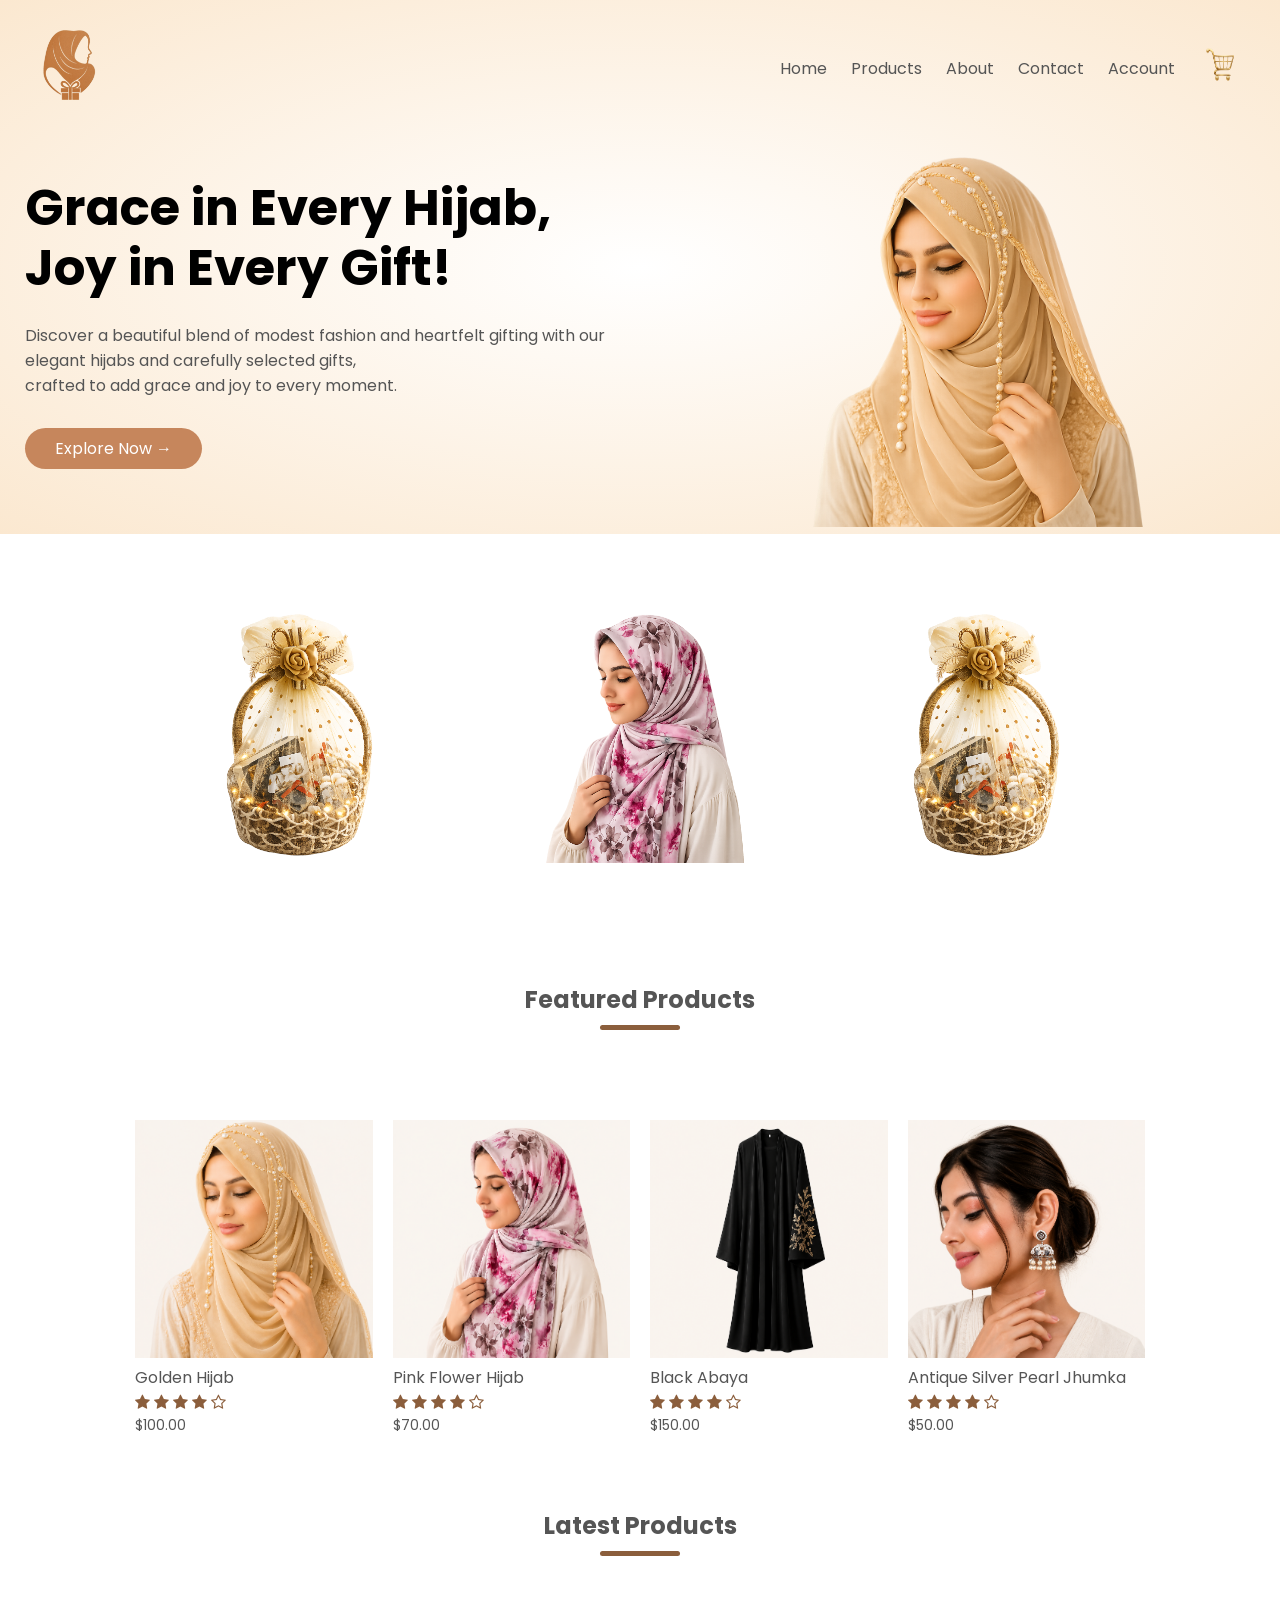
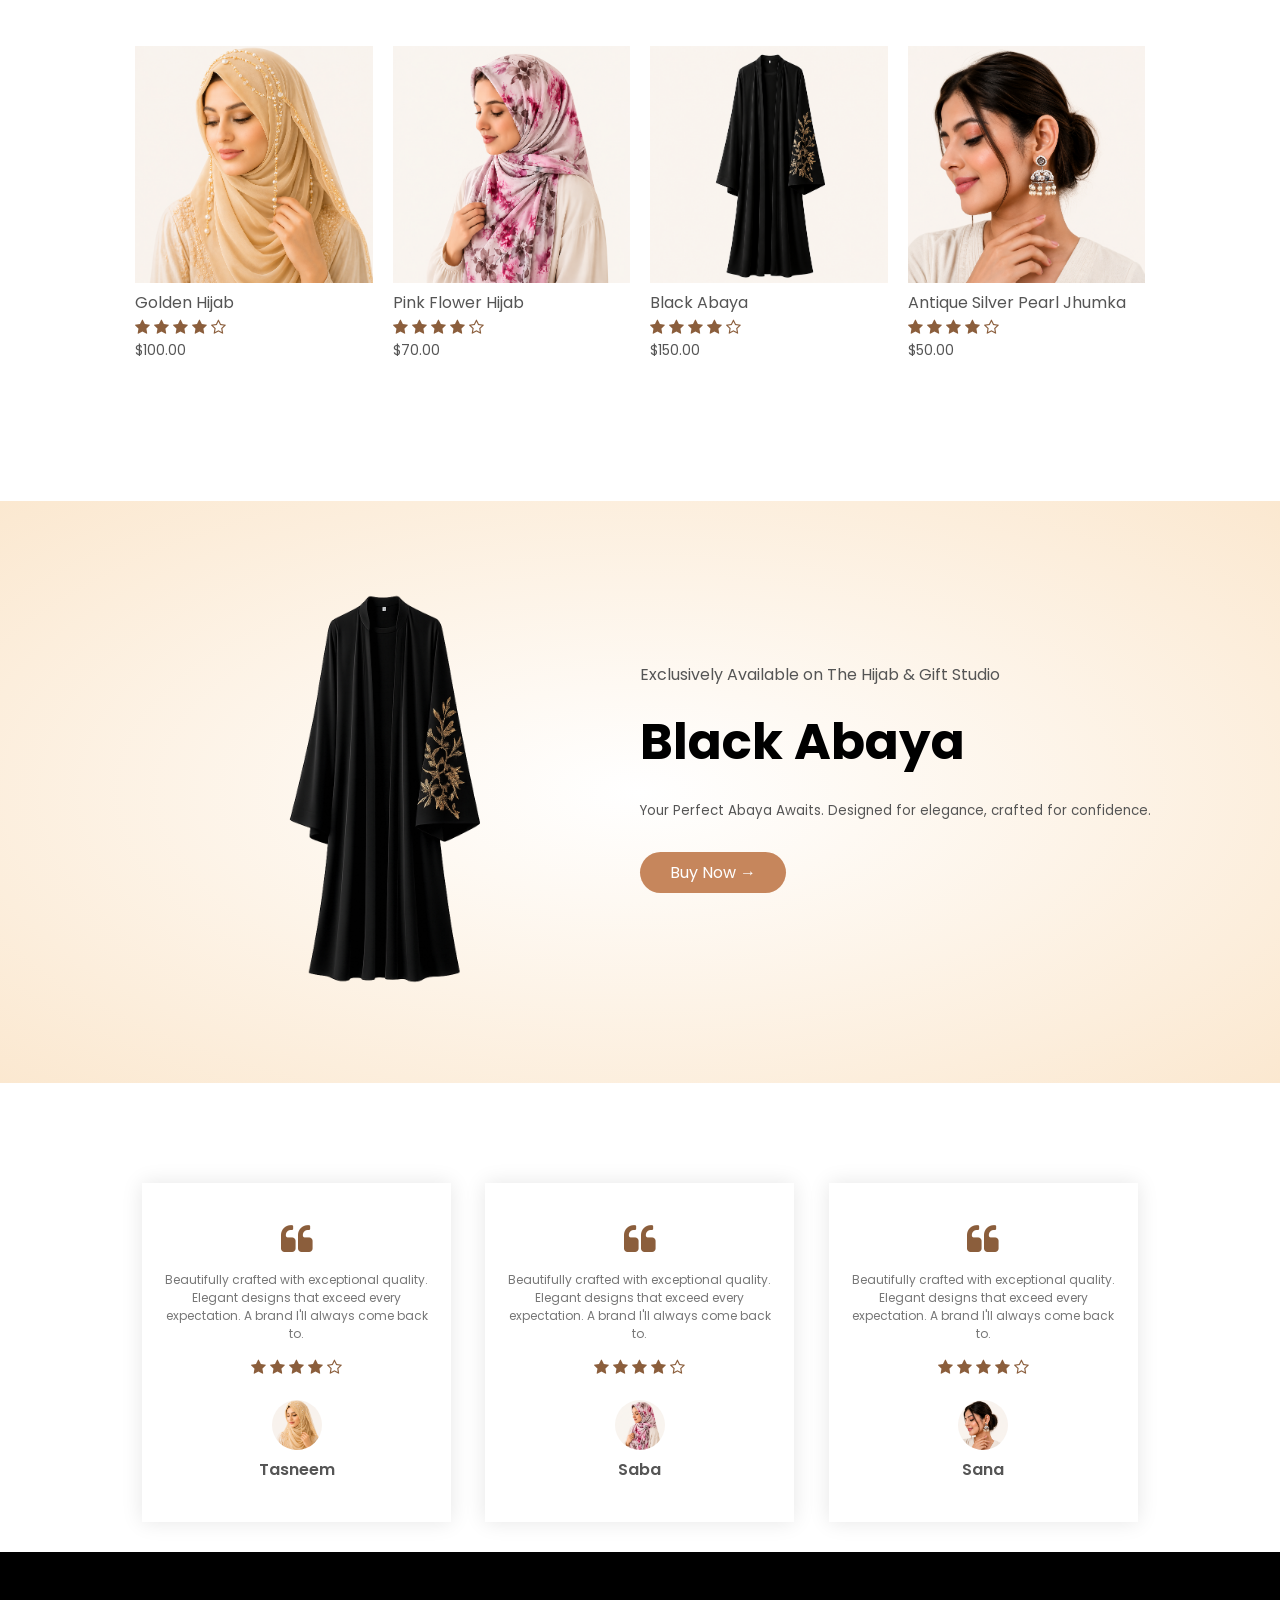
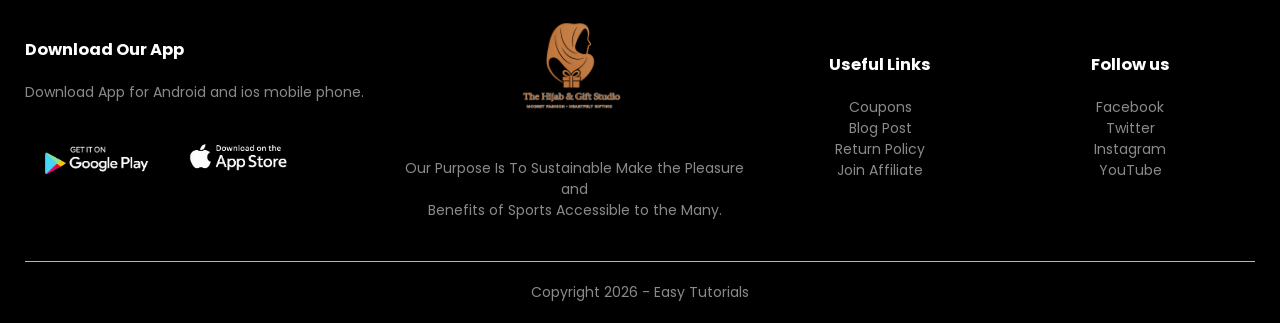
<file: index.html>
<!DOCTYPE html>
<html lang="en">

<head>
    <meta charset="UTF-8">
    <meta name="viewport" content="width=device-width, initial-scale=1.0">
    <link rel="manifest" href="manifest.json">
<meta name="theme-color" content="#A8643A">
    <title>The Hijab & Gift Studio</title>
    <link rel="stylesheet" href="style.css">
    <link rel="preconnect" href="https://fonts.googleapis.com">
    <link rel="preconnect" href="https://fonts.gstatic.com" crossorigin>
    <link href="https://fonts.googleapis.com/css2?family=Poppins:wght@300;400;500;600;700&display=swap"
        rel="stylesheet">
    <link rel="stylesheet" href="https://stackpath.bootstrapcdn.com/font-awesome/4.7.0/css/font-awesome.min.css">
</head>

<body>
    <div class="header">
        <div class="container">
            <div class="navbar">
                <div class="logo">
                    <a href="index.html"><img src="TH&GS4.png" width="70px"></a>
                </div>
                <nav>
                    <ul id="MenuItems">
                        <li><a href="index.html">Home</a></li>
                        <li><a href="products.html">Products</a></li>
                        <li><a href="">About</a></li>
                        <li><a href="">Contact</a></li>
                        <li><a href="account.html">Account</a></li>
                    </ul>
                </nav>
                <a href="cart.html"><img src="cart.png" width="50px" height="50px"></a>
                <img src="menu.png" class="menu-icon"
                onclick="menutoggle()">
            </div>
            <div class="row">
                <div class="col-2">
                    <h1>Grace in Every Hijab, <br> Joy in Every Gift!</h1>
                    <p>Discover a beautiful blend of modest fashion and heartfelt gifting with our elegant hijabs and
                        carefully selected gifts, <br>crafted to add grace and joy to every moment.</p>
                    <a href="products.html" class="btn">Explore Now &#8594;</a>
                </div>
                <div class="col-2">
                    <a href="goldenhijab-details.html"><img src="h12345.png"></a>
                </div>
            </div>

        </div>
    </div>



    <!-- --------- featured categories------- -->

    <div class="categories">
        <div class="small-container">
            <div class="row">
                <div class="col-3">
                    <img src="gift3.png">
                </div>
                <div class="col-3">
                    <a href="pinkhijab-detail.html"><img src="h1.png"></a>
                </div>
                <div class="col-3">
                    <img src="gift3.png">
                </div>
            </div>
        </div>

    </div>


    <!-- --------- featured products------- -->

    <div class="small-container">
        <h2 class="title">Featured Products</h2>
        <div class="row">
            <div class="col-4">
                <a href="goldenhijab-details.html"><img src="hijab22.png"></a>
                <a href="goldenhijab-details.html"><h4>Golden Hijab</h4></a>
                <div class="rating">
                    <i class="fa fa-star"></i>
                    <i class="fa fa-star"></i>
                    <i class="fa fa-star"></i>
                    <i class="fa fa-star"></i>
                    <i class="fa fa-star-o"></i>
                </div>
                <p>$100.00</p>
            </div>
            <div class="col-4">
                <a href="pinkhijab-detail.html"><img src="hijab32.png"></a>
                <a href="pinkhijab-detail.html"><h4>Pink Flower Hijab</h4></a>
                <div class="rating">
                    <i class="fa fa-star"></i>
                    <i class="fa fa-star"></i>
                    <i class="fa fa-star"></i>
                    <i class="fa fa-star"></i>
                    <i class="fa fa-star-o"></i>
                </div>
                <p>$70.00</p>
            </div>
            <div class="col-4">
                <a href="abayadetail.html"><img src="abaya11.png"></a>
                <a href="abayadetail.html"><h4>Black Abaya</h4></a>
                
                <div class="rating">
                    <i class="fa fa-star"></i>
                    <i class="fa fa-star"></i>
                    <i class="fa fa-star"></i>
                    <i class="fa fa-star"></i>
                    <i class="fa fa-star-o"></i>
                </div>
                <p>$150.00</p>
            </div>
            <div class="col-4">
                  <a href="jhumka-detail.html"><img src="jhumka1.png"></a>
                <a href="jhumka-detail.html"><h4>Antique Silver Pearl Jhumka</h4></a>
                <div class="rating">
                    <i class="fa fa-star"></i>
                    <i class="fa fa-star"></i>
                    <i class="fa fa-star"></i>
                    <i class="fa fa-star"></i>
                    <i class="fa fa-star-o"></i>
                </div>
                <p>$50.00</p>
            </div>
        </div>

        <!-- --------- latest products------- -->

        <h2 class="title">Latest Products</h2>
        <div class="row">
            <div class="col-4">
                <a href="goldenhijab-details.html"><img src="hijab22.png"></a>
                <a href="goldenhijab-details.html"><h4>Golden Hijab</h4></a>
                <div class="rating">
                    <i class="fa fa-star"></i>
                    <i class="fa fa-star"></i>
                    <i class="fa fa-star"></i>
                    <i class="fa fa-star"></i>
                    <i class="fa fa-star-o"></i>
                </div>
                <p>$100.00</p>
            </div>
            <div class="col-4">
                <a href="pinkhijab-detail.html"><img src="hijab32.png"></a>
                <a href="pinkhijab-detail.html"><h4>Pink Flower Hijab</h4></a>
                <div class="rating">
                    <i class="fa fa-star"></i>
                    <i class="fa fa-star"></i>
                    <i class="fa fa-star"></i>
                    <i class="fa fa-star"></i>
                    <i class="fa fa-star-o"></i>
                </div>
                <p>$70.00</p>
            </div>
            <div class="col-4">
                <a href="abayadetail.html"><img src="abaya11.png"></a>
                <a href="abayadetail.html"><h4>Black Abaya</h4></a>
                <div class="rating">
                    <i class="fa fa-star"></i>
                    <i class="fa fa-star"></i>
                    <i class="fa fa-star"></i>
                    <i class="fa fa-star"></i>
                    <i class="fa fa-star-o"></i>
                </div>
                <p>$150.00</p>
            </div>
            <div class="col-4">
                <a href="jhumka-detail.html"><img src="jhumka1.png"></a>
                <a href="jhumka-detail.html"><h4>Antique Silver Pearl Jhumka</h4></a>
                <div class="rating">
                    <i class="fa fa-star"></i>
                    <i class="fa fa-star"></i>
                    <i class="fa fa-star"></i>
                    <i class="fa fa-star"></i>
                    <i class="fa fa-star-o"></i>
                </div>
                <p>$50.00</p>
            </div>
        </div>
    </div>
    <!-- --------- offer------- -->
    <div class="offer">
        <div class="small-container">
            <div class="row">
                <div class="col-2">
                    <a href="abayadetail.html"><img src="abaya.png" class="offer-img"></a>
                </div>
                <div class="col-2">
                    <p>Exclusively Available on The Hijab & Gift Studio</p>
                    <h1>Black Abaya</h1>
                    <small>Your Perfect Abaya Awaits.
                        Designed for elegance, crafted for confidence.</small>
                    <a href="abayadetail.html" class="btn">Buy Now &#8594</a>
                </div>
            </div>
        </div>
    </div>
    <!-- --------testimonial-------- -->
    <div class="testimonial">
        <div class="small-container">
            <div class="row">
                <div class="col-3">
                    <i class="fa fa-quote-left"></i>
                    <p>Beautifully crafted with exceptional quality.
                        Elegant designs that exceed every expectation.
                        A brand I'll always come back to.</p>
                    <div class="rating">
                        <i class="fa fa-star"></i>
                        <i class="fa fa-star"></i>
                        <i class="fa fa-star"></i>
                        <i class="fa fa-star"></i>
                        <i class="fa fa-star-o"></i>
                    </div>
                    <img src="hijab22.png" alt="">
                    <h3>Tasneem</h3>
                </div>
                <div class="col-3">
                    <i class="fa fa-quote-left"></i>
                    <p>Beautifully crafted with exceptional quality.
                        Elegant designs that exceed every expectation.
                        A brand I'll always come back to.</p>
                    <div class="rating">
                        <i class="fa fa-star"></i>
                        <i class="fa fa-star"></i>
                        <i class="fa fa-star"></i>
                        <i class="fa fa-star"></i>
                        <i class="fa fa-star-o"></i>
                    </div>
                    <img src="hijab32.png" alt="">
                    <h3>Saba</h3>
                </div>
                <div class="col-3">
                    <i class="fa fa-quote-left"></i>
                    <p>Beautifully crafted with exceptional quality.
                        Elegant designs that exceed every expectation.
                        A brand I'll always come back to.</p>
                    <div class="rating">
                        <i class="fa fa-star"></i>
                        <i class="fa fa-star"></i>
                        <i class="fa fa-star"></i>
                        <i class="fa fa-star"></i>
                        <i class="fa fa-star-o"></i>
                    </div>
                    <img src="jhumka1.png" alt="">
                    <h3>Sana</h3>
                </div>
            </div>
        </div>
    </div>


    <!-- ------brands----- -->
    <!-- <div class="brands">
        <div class="small-container">
            <div class="row">
                <div class="col-5">
                    <img src="" alt="">
                </div>
            </div>
        </div>
     </div> -->


    <!-- -------footer------- -->
    <div class="footer">
        <div class="container">
            <div class="row">
                <div class="footer-col-1">
                    <h3>Download Our App</h3>
                    <p>Download App for Android and ios mobile phone.</p>
                    <div class="app-logo">
                        <img src="l1.png">
                        <img src="l2.png">
                    </div>
                </div>
                <div class="footer-col-2">
                    <img src="TH&GS2.png">
                    <p>Our Purpose Is To Sustainable Make the Pleasure and <br>Benefits of Sports Accessible to the
                        Many.</p>
                </div>
                <div class="footer-col-3">
                    <h3>Useful Links</h3>
                    <ul>
                        <li>Coupons</li>
                        <li>Blog Post</li>
                        <li>Return Policy</li>
                        <li>Join Affiliate</li>
                    </ul>
                </div>
                <div class="footer-col-4">
                    <h3>Follow us</h3>
                    <ul>
                        <li>Facebook</li>
                        <li>Twitter</li>
                        <li>Instagram</li>
                        <li>YouTube</li>
                    </ul>
                </div>
            </div>
            <hr>
            <p class="copyright">Copyright 2026 - Easy Tutorials</p>
        </div>
    </div>


    <!-- -------js for toggle menu -------  -->
     <script>
        var MenuItems = document.getElementById("MenuItems");
        MenuItems.style.maxHeight = "0px";
        function menutoggle(){
            if(MenuItems.style.maxHeight == "0px"){
                MenuItems.style.maxHeight = "200px";
                
            }
            else{
                MenuItems.style.maxHeight = "0px";

            }
        }
     </script>

     <script>
if ("serviceWorker" in navigator) {
    navigator.serviceWorker.register("sw.js");
}
</script>
</body>

</html>
<!-- test -->
</file>
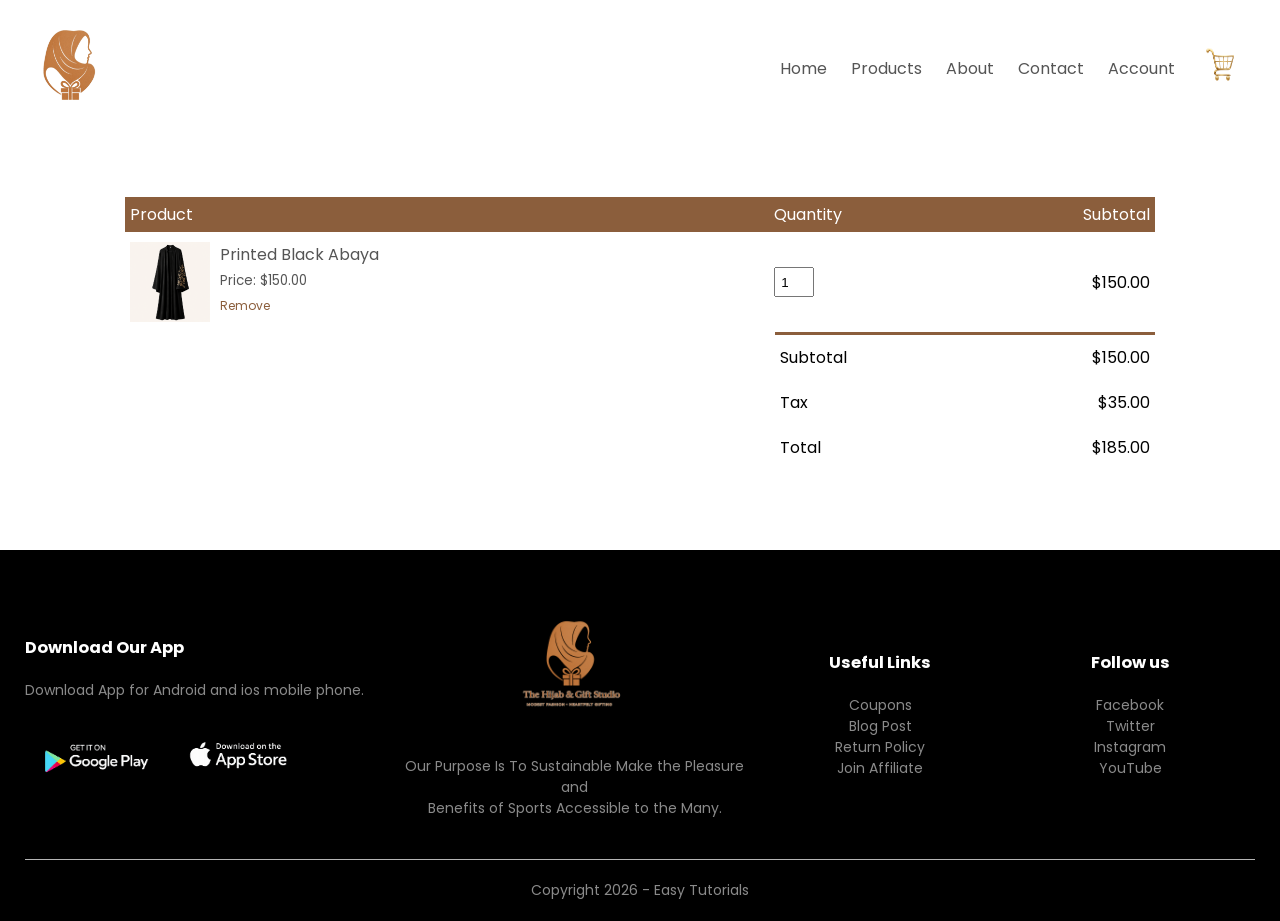
<file: a-cart.html>
<!DOCTYPE html>
<html lang="en">

<head>
    <meta charset="UTF-8">
    <meta name="viewport" content="width=device-width, initial-scale=1.0">
    <title>All Products - The Hijab & Gift Studio</title>
    <link rel="stylesheet" href="style.css">
    <link rel="preconnect" href="https://fonts.googleapis.com">
    <link rel="preconnect" href="https://fonts.gstatic.com" crossorigin>
    <link href="https://fonts.googleapis.com/css2?family=Poppins:wght@300;400;500;600;700&display=swap"
        rel="stylesheet">
    <link rel="stylesheet" href="https://stackpath.bootstrapcdn.com/font-awesome/4.7.0/css/font-awesome.min.css">
</head>

<body>
    <div class="container">
        <div class="navbar">
            <div class="logo">
                <a href="index.html"><img src="TH&GS4.png" width="70px"></a>
            </div>
            <nav>
                <ul id="MenuItems">
                    <li><a href="index.html">Home</a></li>
                    <li><a href="products.html">Products</a></li>
                    <li><a href="">About</a></li>
                    <li><a href="">Contact</a></li>
                    <li><a href="account.html">Account</a></li>
                </ul>
            </nav>
            <a href="cart.html"><img src="cart.png" width="50px" height="50px"></a>
            <img src="menu.png" class="menu-icon" onclick="menutoggle()">
        </div>
    </div>

    <!-- -------- cart items details ---------  -->

    <div class="small-container cart-page">
        <table>
            <tr>
                <th>Product</th>
                <th>Quantity</th>
                <th>Subtotal</th>
            </tr>
            <tr>
                <td>
                    <div class="cart-info">
                        <img src="abaya11.png">
                        <div>
                            <p>Printed Black Abaya</p>
                            <small>Price: $150.00</small>
                            <br>
                            <a href="">Remove</a>
                        </div>
                    </div>
                </td>
                <td><input type="number" value="1"></td>
                <td>$150.00</td>
            </tr>
        </table>
        <div class="total-price">
            <table>
                <tr>
                    <td>Subtotal</td>
                    <td>$150.00</td>
                </tr>
                <tr>
                    <td>Tax</td>
                    <td>$35.00</td>
                </tr>
                <tr>
                    <td>Total</td>
                    <td>$185.00</td>
                </tr>
            </table>
        </div>
    </div>
 
    <!-- -------footer------- -->
    <div class="footer">
        <div class="container">
            <div class="row">
                <div class="footer-col-1">
                    <h3>Download Our App</h3>
                    <p>Download App for Android and ios mobile phone.</p>
                    <div class="app-logo">
                        <img src="l1.png">
                        <img src="l2.png">
                    </div>
                </div>
                <div class="footer-col-2">
                    <img src="TH&GS2.png">
                    <p>Our Purpose Is To Sustainable Make the Pleasure and <br>Benefits of Sports Accessible to the
                        Many.</p>
                </div>
                <div class="footer-col-3">
                    <h3>Useful Links</h3>
                    <ul>
                        <li>Coupons</li>
                        <li>Blog Post</li>
                        <li>Return Policy</li>
                        <li>Join Affiliate</li>
                    </ul>
                </div>
                <div class="footer-col-4">
                    <h3>Follow us</h3>
                    <ul>
                        <li>Facebook</li>
                        <li>Twitter</li>
                        <li>Instagram</li>
                        <li>YouTube</li>
                    </ul>
                </div>
            </div>
            <hr>
            <p class="copyright">Copyright 2026 - Easy Tutorials</p>
        </div>
    </div>


    <!-- -------js for toggle menu -------  -->
    <script>
        var MenuItems = document.getElementById("MenuItems");
        MenuItems.style.maxHeight = "0px";
        function menutoggle() {
            if (MenuItems.style.maxHeight == "0px") {
                MenuItems.style.maxHeight = "200px";

            }
            else {
                MenuItems.style.maxHeight = "0px";

            }
        }
    </script>

 
</body>

</html>
</file>
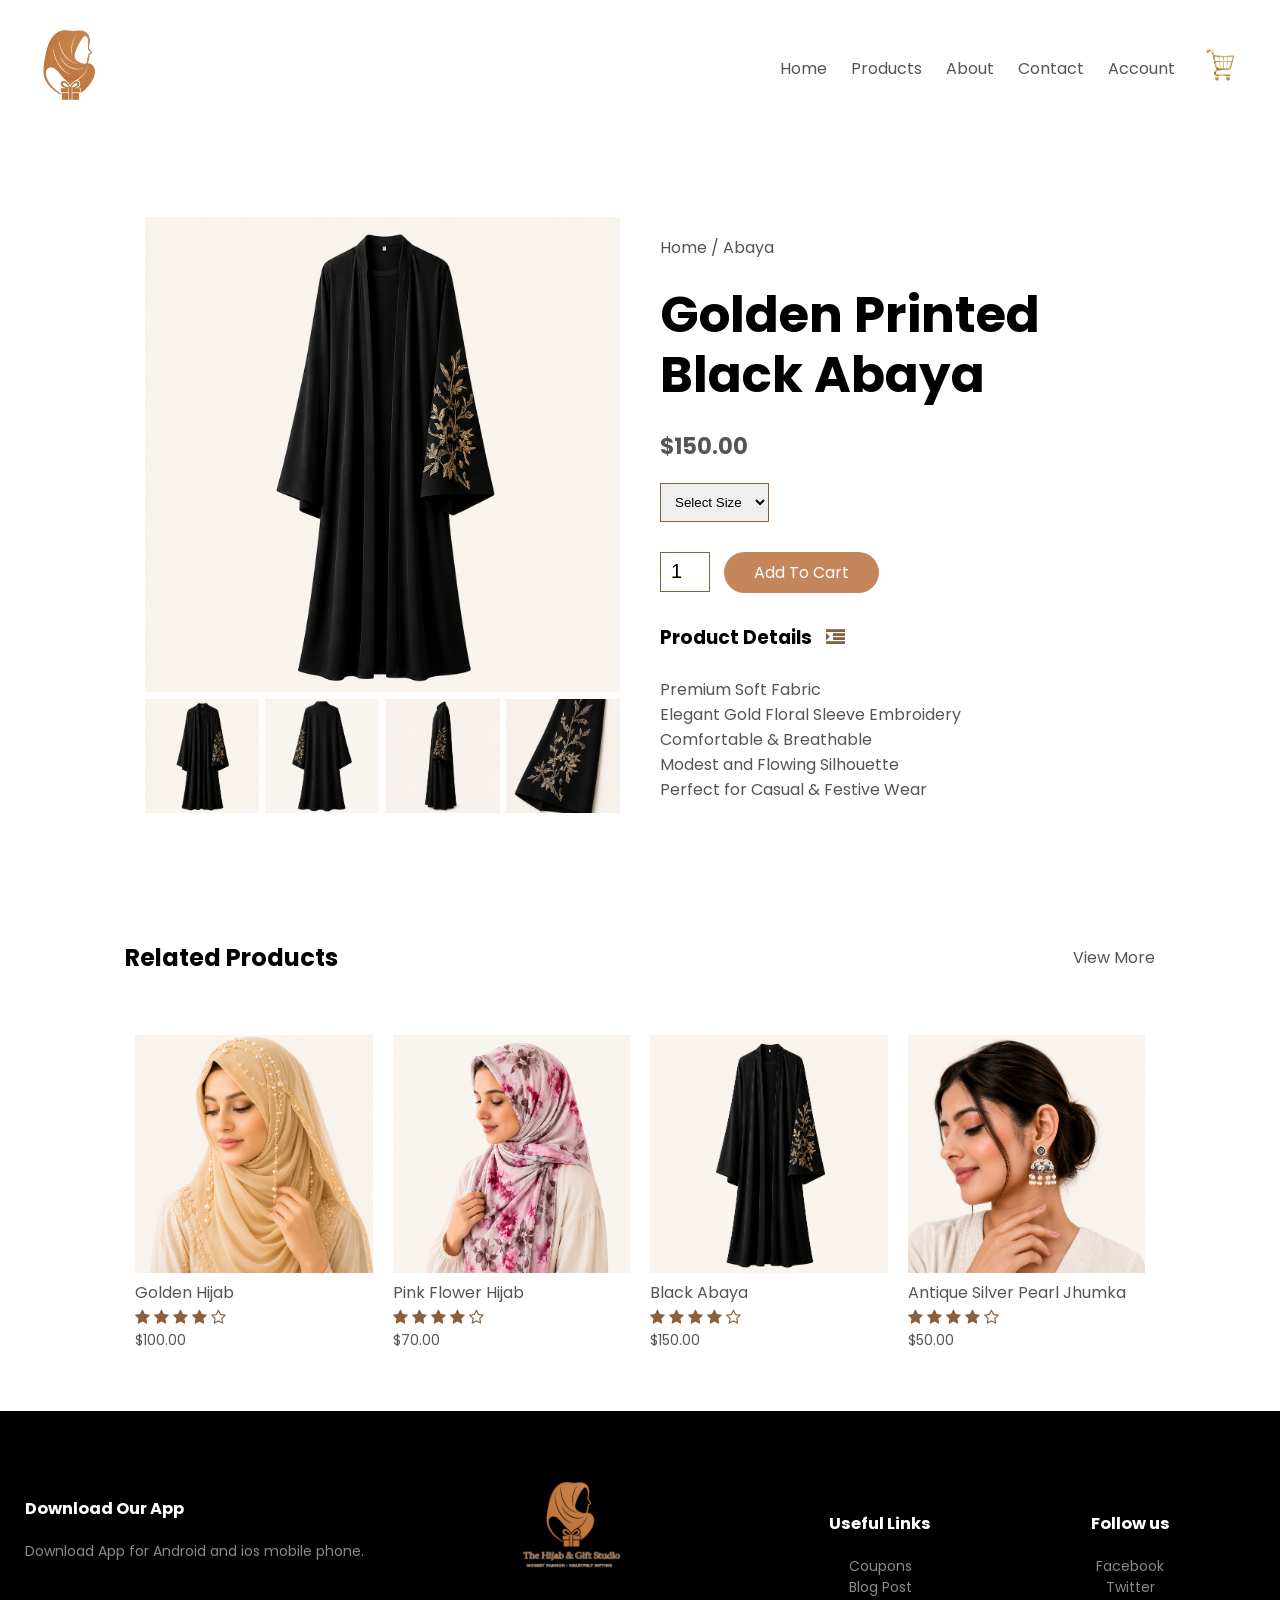
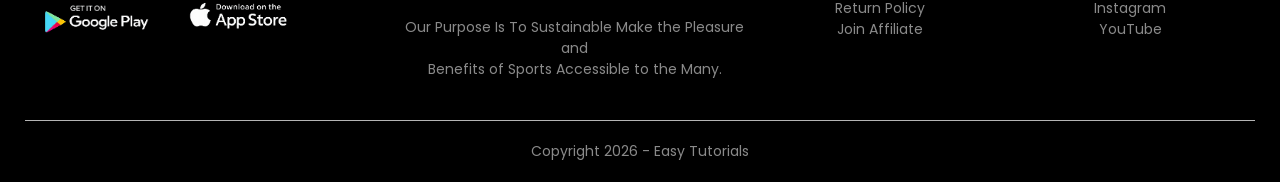
<file: abayadetail.html>
<!DOCTYPE html>
<html lang="en">

<head>
    <meta charset="UTF-8">
    <meta name="viewport" content="width=device-width, initial-scale=1.0">
    <title>All Products - The Hijab & Gift Studio</title>
    <link rel="stylesheet" href="style.css">
    <link rel="preconnect" href="https://fonts.googleapis.com">
    <link rel="preconnect" href="https://fonts.gstatic.com" crossorigin>
    <link href="https://fonts.googleapis.com/css2?family=Poppins:wght@300;400;500;600;700&display=swap"
        rel="stylesheet">
    <link rel="stylesheet" href="https://stackpath.bootstrapcdn.com/font-awesome/4.7.0/css/font-awesome.min.css">
</head>

<body>
    <div class="container">
        <div class="navbar">
            <div class="logo">
                <a href="index.html"><img src="TH&GS4.png" width="70px"></a>
            </div>
            <nav>
                <ul id="MenuItems">
                    <li><a href="index.html">Home</a></li>
                    <li><a href="products.html">Products</a></li>
                    <li><a href="">About</a></li>
                    <li><a href="">Contact</a></li>
                    <li><a href="account.html">Account</a></li>
                </ul>
            </nav>
            <a href="index.html"><img src="cart.png" width="50px" height="50px"></a>
            <img src="menu.png" class="menu-icon" onclick="menutoggle()">
        </div>
    </div>

    <!-- ---------- single product ----------  -->

    <div class="small-container single-product">
        <div class="row">
            <div class="col-2">
                <img src="abaya11.png" width="100%" id="ProductImg">

                <div class="small-img-row">
                    <div class="small-img-col">
                        <img src="abaya11.png" width="100%" class="small-img">
                    </div>
                    <div class="small-img-col">
                        <img src="abaya22.png" width="100%" class="small-img">
                    </div>
                    <div class="small-img-col">
                        <img src="abaya33.png" width="100%" class="small-img">
                    </div>
                    <div class="small-img-col">
                        <img src="abaya44.png" width="100%" class="small-img">
                    </div>
                </div>
            </div>
            <div class="col-2">
                <p>Home / Abaya</p>
                <h1>Golden Printed Black Abaya</h1>
                <h4>$150.00</h4>
                <select>
                    <option>Select Size</option>
                    <option>XXL</option>
                    <option>XL</option>
                    <option>L</option>
                    <option>M</option>
                    <option>S</option>
                </select>
                <input type="number" value="1">
                <a href="a-cart.html" class="btn">Add To Cart</a>

                <h3>Product Details <i class="fa fa-indent"></i></h3>
                <br>
                <p> Premium Soft Fabric <br>Elegant Gold Floral Sleeve Embroidery <br>Comfortable & Breathable
                    <br>Modest and Flowing Silhouette <br>Perfect for Casual & Festive Wear</p>
            </div>
        </div>
    </div>



    

    <!-- ------- title -------  -->

    <div class="small-container">
        <div class="row row-2">
            <h2>Related Products</h2>
            <a href="products.html"><p>View More</p></a>
        </div>
    </div>

<!-- ------- products ------  -->
    <div class="small-container">

        <div class="row">
            <div class="col-4">
               <a href="goldenhijab-details.html"><img src="hijab22.png"></a>
                <a href="goldenhijab-details.html"><h4>Golden Hijab</h4></a>
                <div class="rating">
                    <i class="fa fa-star"></i>
                    <i class="fa fa-star"></i>
                    <i class="fa fa-star"></i>
                    <i class="fa fa-star"></i>
                    <i class="fa fa-star-o"></i>
                </div>
                <p>$100.00</p>
            </div>
            <div class="col-4">
                <a href="pinkhijab-detail.html"><img src="hijab32.png"></a>
                <a href="pinkhijab-detail.html"><h4>Pink Flower Hijab</h4></a>
                <div class="rating">
                    <i class="fa fa-star"></i>
                    <i class="fa fa-star"></i>
                    <i class="fa fa-star"></i>
                    <i class="fa fa-star"></i>
                    <i class="fa fa-star-o"></i>
                </div>
                <p>$70.00</p>
            </div>
            <div class="col-4">
                <a href="abayadetail.html"><img src="abaya11.png"></a>
                <a href="abayadetail.html"><h4>Black Abaya</h4></a>
                <div class="rating">
                    <i class="fa fa-star"></i>
                    <i class="fa fa-star"></i>
                    <i class="fa fa-star"></i>
                    <i class="fa fa-star"></i>
                    <i class="fa fa-star-o"></i>
                </div>
                <p>$150.00</p>
            </div>
            <div class="col-4">
                <a href="jhumka-detail.html"><img src="jhumka1.png"></a>
                <a href="jhumka-detail.html"><h4>Antique Silver Pearl Jhumka</h4></a>
                <div class="rating">
                    <i class="fa fa-star"></i>
                    <i class="fa fa-star"></i>
                    <i class="fa fa-star"></i>
                    <i class="fa fa-star"></i>
                    <i class="fa fa-star-o"></i>
                </div>
                <p>$50.00</p>
            </div>
        </div>

    </div>

    <!-- -------footer------- -->
    <div class="footer">
        <div class="container">
            <div class="row">
                <div class="footer-col-1">
                    <h3>Download Our App</h3>
                    <p>Download App for Android and ios mobile phone.</p>
                    <div class="app-logo">
                        <img src="l1.png">
                        <img src="l2.png">
                    </div>
                </div>
                <div class="footer-col-2">
                    <img src="TH&GS2.png">
                    <p>Our Purpose Is To Sustainable Make the Pleasure and <br>Benefits of Sports Accessible to the
                        Many.</p>
                </div>
                <div class="footer-col-3">
                    <h3>Useful Links</h3>
                    <ul>
                        <li>Coupons</li>
                        <li>Blog Post</li>
                        <li>Return Policy</li>
                        <li>Join Affiliate</li>
                    </ul>
                </div>
                <div class="footer-col-4">
                    <h3>Follow us</h3>
                    <ul>
                        <li>Facebook</li>
                        <li>Twitter</li>
                        <li>Instagram</li>
                        <li>YouTube</li>
                    </ul>
                </div>
            </div>
            <hr>
            <p class="copyright">Copyright 2026 - Easy Tutorials</p>
        </div>
    </div>


    <!-- -------js for toggle menu -------  -->
    <script>
        var MenuItems = document.getElementById("MenuItems");
        MenuItems.style.maxHeight = "0px";
        function menutoggle() {
            if (MenuItems.style.maxHeight == "0px") {
                MenuItems.style.maxHeight = "200px";

            }
            else {
                MenuItems.style.maxHeight = "0px";

            }
        }
    </script>

    <!-- ------- js for product gallery --------  -->
    <script>
        var ProductImg = document.getElementById("ProductImg");
        var SmallImg = document.getElementsByClassName("small-img");

        SmallImg[0].onclick = function () {
            ProductImg.src = SmallImg[0].src;
        }
        SmallImg[1].onclick = function () {
            ProductImg.src = SmallImg[1].src;
        }
        SmallImg[2].onclick = function () {
            ProductImg.src = SmallImg[2].src;
        }
        SmallImg[3].onclick = function () {
            ProductImg.src = SmallImg[3].src;
        }
    </script>
</body>

</html>
</file>
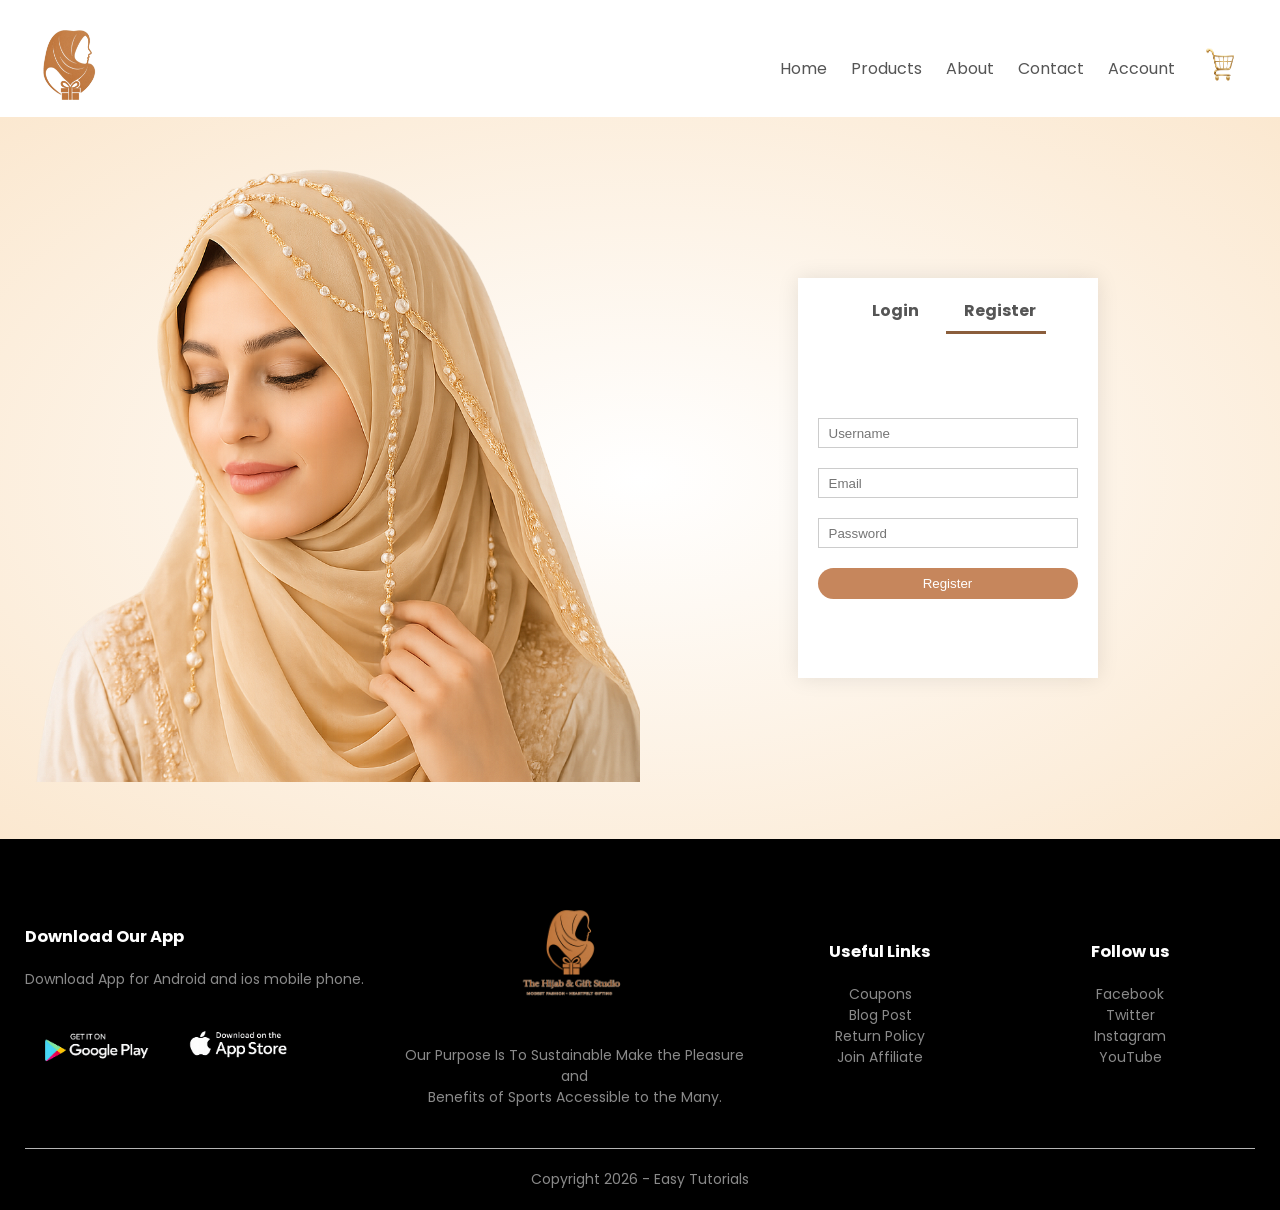
<file: account.html>
<!DOCTYPE html>
<html lang="en">

<head>
    <meta charset="UTF-8">
    <meta name="viewport" content="width=device-width, initial-scale=1.0">
    <title>All Products - The Hijab & Gift Studio</title>
    <link rel="stylesheet" href="style.css">
    <link rel="preconnect" href="https://fonts.googleapis.com">
    <link rel="preconnect" href="https://fonts.gstatic.com" crossorigin>
    <link href="https://fonts.googleapis.com/css2?family=Poppins:wght@300;400;500;600;700&display=swap"
        rel="stylesheet">
    <link rel="stylesheet" href="https://stackpath.bootstrapcdn.com/font-awesome/4.7.0/css/font-awesome.min.css">
</head>

<body>
    <div class="container">
        <div class="navbar">
            <div class="logo">
                <a href="index.html"><img src="TH&GS4.png" width="70px"></a>
            </div>
            <nav>
                <ul id="MenuItems">
                    <li><a href="index.html">Home</a></li>
                    <li><a href="products.html">Products</a></li>
                    <li><a href="">About</a></li>
                    <li><a href="">Contact</a></li>
                    <li><a href="account.html">Account</a></li>
                </ul>
            </nav>
           <a href="cart.html"><img src="cart.png" width="50px" height="50px"></a>
            <img src="menu.png" class="menu-icon" onclick="menutoggle()">
        </div>
    </div>

   <!-- ---------- account page ----------  -->


    <div class="account-page">
        <div class="container">
            <div class="row">
                <div class="col-2">
                    <img src="hijab2.png" width="100%">
                </div>
                <div class="col-2">
                    <div class="form-container">
                        <div class="form-btn">
                            <span onclick="login()">Login</span>
                            <span onclick="register()">Register</span>
                            <hr id="Indicator">
                        </div>
                        <form id="LoginForm">
                            <input type="text" placeholder="Username">
                            <input type="password" placeholder="Password">
                            <button type="submit" class="btn">Login</button>
                            <a href="">Forgot password</a>
                        </form>
                        <form id="RegForm">
                            <input type="text" placeholder="Username">
                            <input type="email" placeholder="Email">
                            <input type="password" placeholder="Password">
                            <button type="submit" class="btn">Register</button>
                        </form>
                    </div>
                </div>
            </div>
        </div>
    </div>


 
    <!-- -------footer------- -->
    <div class="footer">
        <div class="container">
            <div class="row">
                <div class="footer-col-1">
                    <h3>Download Our App</h3>
                    <p>Download App for Android and ios mobile phone.</p>
                    <div class="app-logo">
                        <img src="l1.png">
                        <img src="l2.png">
                    </div>
                </div>
                <div class="footer-col-2">
                    <img src="TH&GS2.png">
                    <p>Our Purpose Is To Sustainable Make the Pleasure and <br>Benefits of Sports Accessible to the
                        Many.</p>
                </div>
                <div class="footer-col-3">
                    <h3>Useful Links</h3>
                    <ul>
                        <li>Coupons</li>
                        <li>Blog Post</li>
                        <li>Return Policy</li>
                        <li>Join Affiliate</li>
                    </ul>
                </div>
                <div class="footer-col-4">
                    <h3>Follow us</h3>
                    <ul>
                        <li>Facebook</li>
                        <li>Twitter</li>
                        <li>Instagram</li>
                        <li>YouTube</li>
                    </ul>
                </div>
            </div>
            <hr>
            <p class="copyright">Copyright 2026 - Easy Tutorials</p>
        </div>
    </div>


    <!-- -------js for toggle menu -------  -->
    <script>
        var MenuItems = document.getElementById("MenuItems");
        MenuItems.style.maxHeight = "0px";
        function menutoggle() {
            if (MenuItems.style.maxHeight == "0px") {
                MenuItems.style.maxHeight = "200px";

            }
            else {
                MenuItems.style.maxHeight = "0px";

            }
        }
    </script>


<!-- -------js for toggle form -------  -->

    <script>
        var LoginForm = document.getElementById("LoginForm");
        var RegForm = document.getElementById("RegForm");
        var Indicator = document.getElementById("Indicator");

            function register() {
                
                RegForm.style.transform = "translatex(0px)"
                LoginForm.style.transform = "translatex(0px)"
                Indicator.style.transform = "translatex(100px)"
            }
            function login() {
                
                RegForm.style.transform = "translatex(300px)"
                LoginForm.style.transform = "translatex(300px)"
                Indicator.style.transform = "translatex(0px)"
            }
    </script>
 
</body>

</html>
</file>
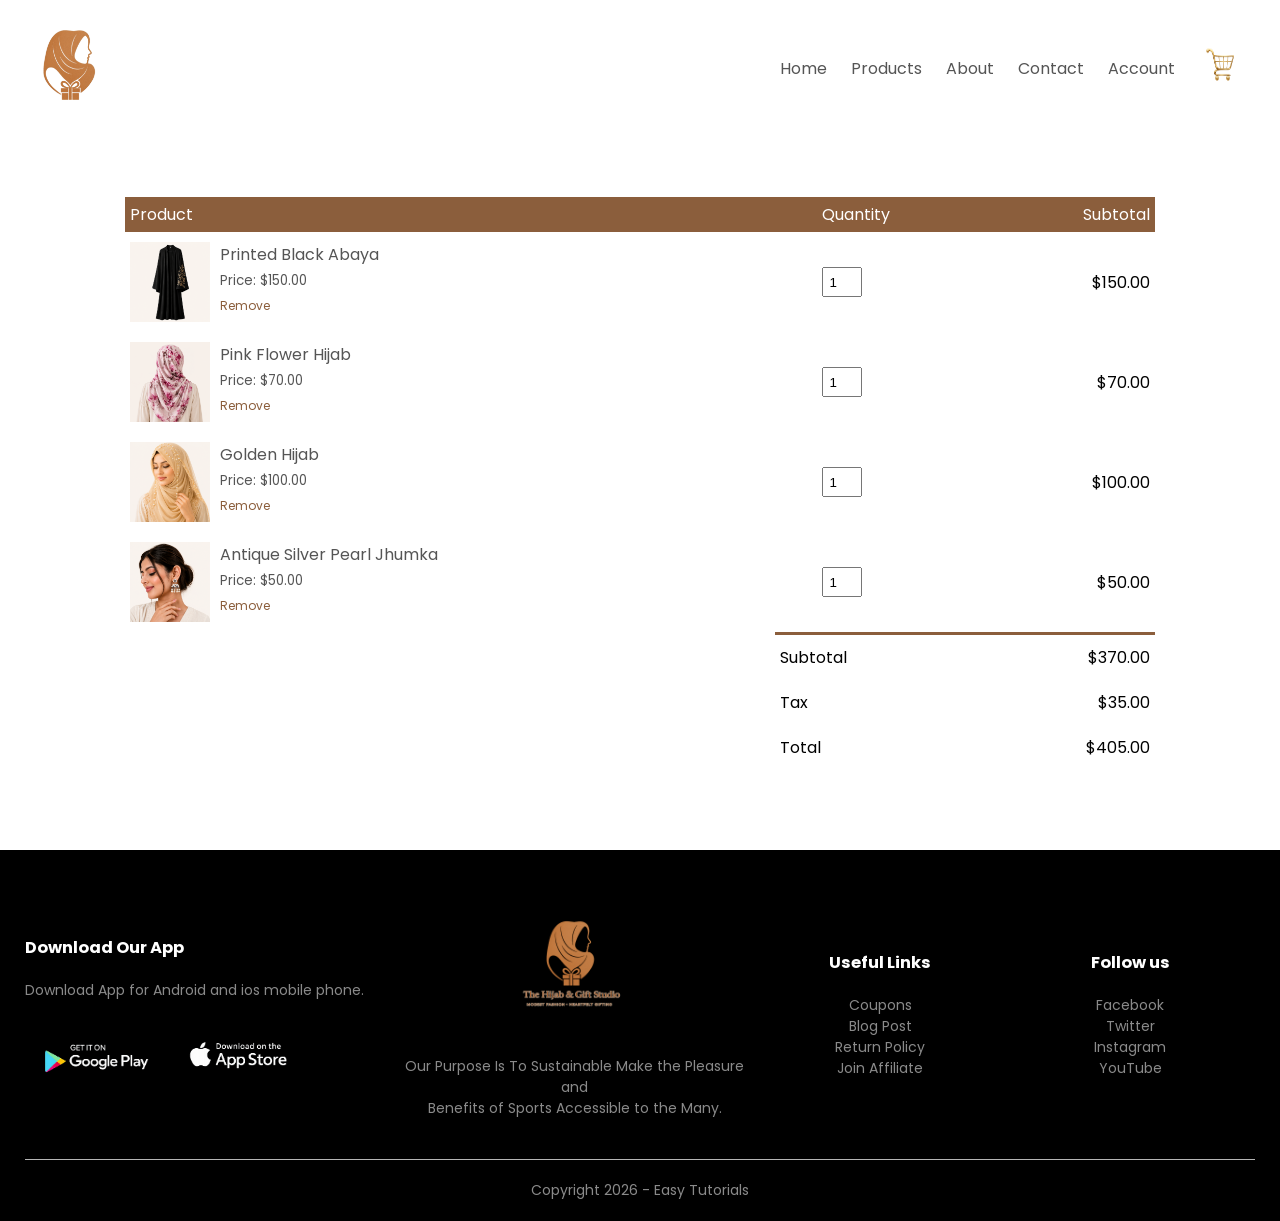
<file: cart.html>
<!DOCTYPE html>
<html lang="en">

<head>
    <meta charset="UTF-8">
    <meta name="viewport" content="width=device-width, initial-scale=1.0">
    <title>All Products - The Hijab & Gift Studio</title>
    <link rel="stylesheet" href="style.css">
    <link rel="preconnect" href="https://fonts.googleapis.com">
    <link rel="preconnect" href="https://fonts.gstatic.com" crossorigin>
    <link href="https://fonts.googleapis.com/css2?family=Poppins:wght@300;400;500;600;700&display=swap"
        rel="stylesheet">
    <link rel="stylesheet" href="https://stackpath.bootstrapcdn.com/font-awesome/4.7.0/css/font-awesome.min.css">
</head>

<body>
    <div class="container">
        <div class="navbar">
            <div class="logo">
                <a href="index.html"><img src="TH&GS4.png" width="70px"></a>
            </div>
            <nav>
                <ul id="MenuItems">
                    <li><a href="index.html">Home</a></li>
                    <li><a href="products.html">Products</a></li>
                    <li><a href="">About</a></li>
                    <li><a href="">Contact</a></li>
                    <li><a href="account.html">Account</a></li>
                </ul>
            </nav>
            <a href="cart.html"><img src="cart.png" width="50px" height="50px"></a>
            <img src="menu.png" class="menu-icon" onclick="menutoggle()">
        </div>
    </div>

    <!-- -------- cart items details ---------  -->

    <div class="small-container cart-page">
        <table>
            <tr>
                <th>Product</th>
                <th>Quantity</th>
                <th>Subtotal</th>
            </tr>
            <tr>
                <td>
                    <div class="cart-info">
                        <img src="abaya11.png">
                        <div>
                            <p>Printed Black Abaya</p>
                            <small>Price: $150.00</small>
                            <br>
                            <a href="">Remove</a>
                        </div>
                    </div>
                </td>
                <td><input type="number" value="1"></td>
                <td>$150.00</td>
            </tr>
             <tr>
                <td>
                    <div class="cart-info">
                        <img src="hijab33.png">
                        <div>
                            <p>Pink Flower Hijab</p>
                            <small>Price: $70.00</small>
                            <br>
                            <a href="">Remove</a>
                        </div>
                    </div>
                </td>
                <td><input type="number" value="1"></td>
                <td>$70.00</td>
            </tr>
             <tr>
                <td>
                    <div class="cart-info">
                        <img src="hijab22.png">
                        <div>
                            <p>Golden Hijab</p>
                            <small>Price: $100.00</small>
                            <br>
                            <a href="">Remove</a>
                        </div>
                    </div>
                </td>
                <td><input type="number" value="1"></td>
                <td>$100.00</td>
            </tr>
             <tr>
                <td>
                    <div class="cart-info">
                        <img src="jhumka1.png">
                        <div>
                            <p>Antique Silver Pearl Jhumka</p>
                            <small>Price: $50.00</small>
                            <br>
                            <a href="">Remove</a>
                        </div>
                    </div>
                </td>
                <td><input type="number" value="1"></td>
                <td>$50.00</td>
            </tr>
        </table>
        <div class="total-price">
            <table>
                <tr>
                    <td>Subtotal</td>
                    <td>$370.00</td>
                </tr>
                <tr>
                    <td>Tax</td>
                    <td>$35.00</td>
                </tr>
                <tr>
                    <td>Total</td>
                    <td>$405.00</td>
                </tr>
            </table>
        </div>
    </div>
 
    <!-- -------footer------- -->
    <div class="footer">
        <div class="container">
            <div class="row">
                <div class="footer-col-1">
                    <h3>Download Our App</h3>
                    <p>Download App for Android and ios mobile phone.</p>
                    <div class="app-logo">
                        <img src="l1.png">
                        <img src="l2.png">
                    </div>
                </div>
                <div class="footer-col-2">
                    <img src="TH&GS2.png">
                    <p>Our Purpose Is To Sustainable Make the Pleasure and <br>Benefits of Sports Accessible to the
                        Many.</p>
                </div>
                <div class="footer-col-3">
                    <h3>Useful Links</h3>
                    <ul>
                        <li>Coupons</li>
                        <li>Blog Post</li>
                        <li>Return Policy</li>
                        <li>Join Affiliate</li>
                    </ul>
                </div>
                <div class="footer-col-4">
                    <h3>Follow us</h3>
                    <ul>
                        <li>Facebook</li>
                        <li>Twitter</li>
                        <li>Instagram</li>
                        <li>YouTube</li>
                    </ul>
                </div>
            </div>
            <hr>
            <p class="copyright">Copyright 2026 - Easy Tutorials</p>
        </div>
    </div>


    <!-- -------js for toggle menu -------  -->
    <script>
        var MenuItems = document.getElementById("MenuItems");
        MenuItems.style.maxHeight = "0px";
        function menutoggle() {
            if (MenuItems.style.maxHeight == "0px") {
                MenuItems.style.maxHeight = "200px";

            }
            else {
                MenuItems.style.maxHeight = "0px";

            }
        }
    </script>

 
</body>

</html>
</file>
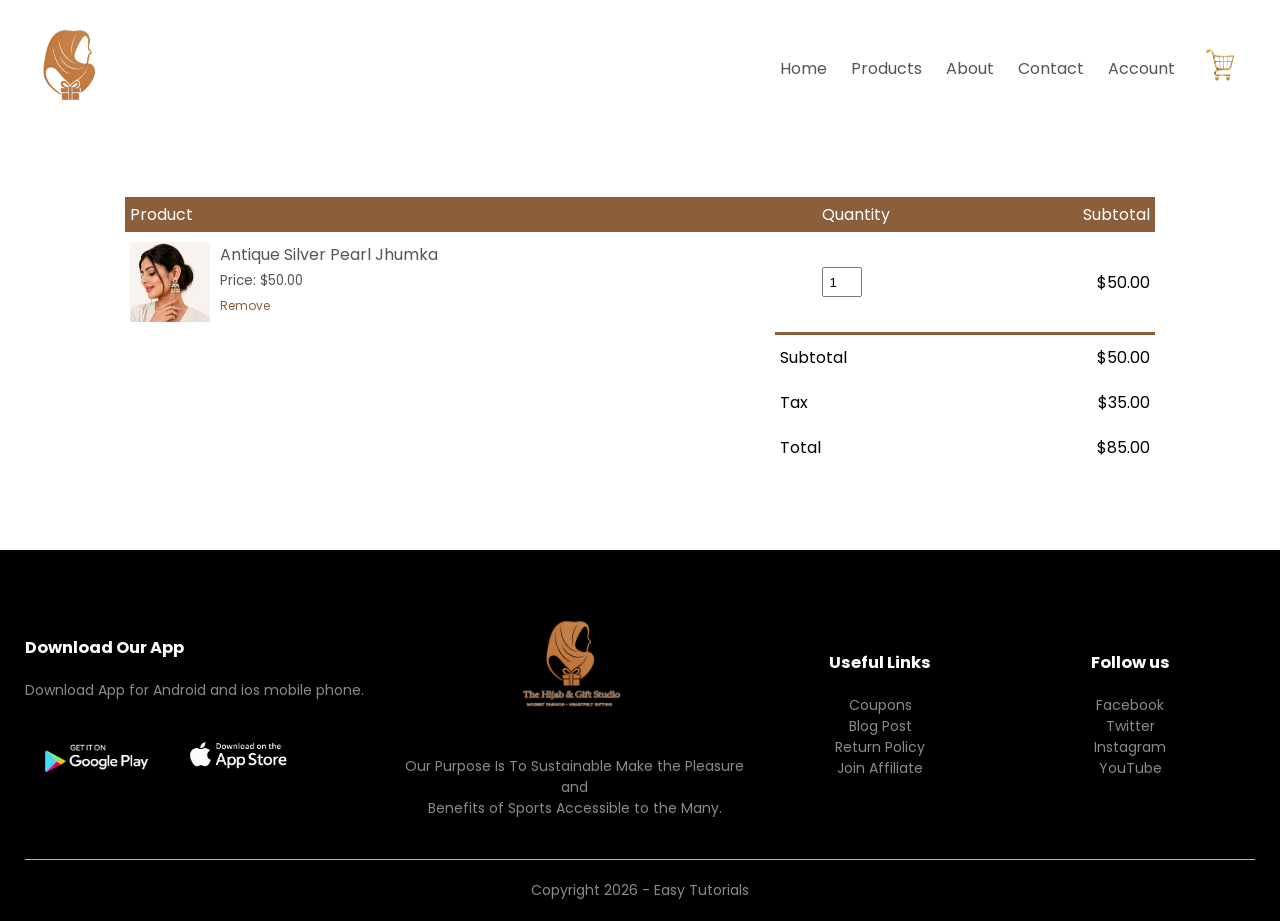
<file: g-cart.html>
<!DOCTYPE html>
<html lang="en">

<head>
    <meta charset="UTF-8">
    <meta name="viewport" content="width=device-width, initial-scale=1.0">
    <title>All Products - The Hijab & Gift Studio</title>
    <link rel="stylesheet" href="style.css">
    <link rel="preconnect" href="https://fonts.googleapis.com">
    <link rel="preconnect" href="https://fonts.gstatic.com" crossorigin>
    <link href="https://fonts.googleapis.com/css2?family=Poppins:wght@300;400;500;600;700&display=swap"
        rel="stylesheet">
    <link rel="stylesheet" href="https://stackpath.bootstrapcdn.com/font-awesome/4.7.0/css/font-awesome.min.css">
</head>

<body>
    <div class="container">
        <div class="navbar">
            <div class="logo">
                <a href="index.html"><img src="TH&GS4.png" width="70px"></a>
            </div>
            <nav>
                <ul id="MenuItems">
                    <li><a href="index.html">Home</a></li>
                    <li><a href="products.html">Products</a></li>
                    <li><a href="">About</a></li>
                    <li><a href="">Contact</a></li>
                    <li><a href="account.html">Account</a></li>
                </ul>
            </nav>
            <a href="cart.html"><img src="cart.png" width="50px" height="50px"></a>
            <img src="menu.png" class="menu-icon" onclick="menutoggle()">
        </div>
    </div>

    <!-- -------- cart items details ---------  -->

    <div class="small-container cart-page">
        <table>
            <tr>
                <th>Product</th>
                <th>Quantity</th>
                <th>Subtotal</th>
            </tr>
            <tr>
                <td>
                    <div class="cart-info">
                        <img src="jhumka1.png">
                        <div>
                            <p>Antique Silver Pearl Jhumka</p>
                            <small>Price: $50.00</small>
                            <br>
                            <a href="">Remove</a>
                        </div>
                    </div>
                </td>
                <td><input type="number" value="1"></td>
                <td>$50.00</td>
            </tr>
        </table>
        <div class="total-price">
            <table>
                <tr>
                    <td>Subtotal</td>
                    <td>$50.00</td>
                </tr>
                <tr>
                    <td>Tax</td>
                    <td>$35.00</td>
                </tr>
                <tr>
                    <td>Total</td>
                    <td>$85.00</td>
                </tr>
            </table>
        </div>
    </div>
 
    <!-- -------footer------- -->
    <div class="footer">
        <div class="container">
            <div class="row">
                <div class="footer-col-1">
                    <h3>Download Our App</h3>
                    <p>Download App for Android and ios mobile phone.</p>
                    <div class="app-logo">
                        <img src="l1.png">
                        <img src="l2.png">
                    </div>
                </div>
                <div class="footer-col-2">
                    <img src="TH&GS2.png">
                    <p>Our Purpose Is To Sustainable Make the Pleasure and <br>Benefits of Sports Accessible to the
                        Many.</p>
                </div>
                <div class="footer-col-3">
                    <h3>Useful Links</h3>
                    <ul>
                        <li>Coupons</li>
                        <li>Blog Post</li>
                        <li>Return Policy</li>
                        <li>Join Affiliate</li>
                    </ul>
                </div>
                <div class="footer-col-4">
                    <h3>Follow us</h3>
                    <ul>
                        <li>Facebook</li>
                        <li>Twitter</li>
                        <li>Instagram</li>
                        <li>YouTube</li>
                    </ul>
                </div>
            </div>
            <hr>
            <p class="copyright">Copyright 2026 - Easy Tutorials</p>
        </div>
    </div>


    <!-- -------js for toggle menu -------  -->
    <script>
        var MenuItems = document.getElementById("MenuItems");
        MenuItems.style.maxHeight = "0px";
        function menutoggle() {
            if (MenuItems.style.maxHeight == "0px") {
                MenuItems.style.maxHeight = "200px";

            }
            else {
                MenuItems.style.maxHeight = "0px";

            }
        }
    </script>

 
</body>

</html>
</file>
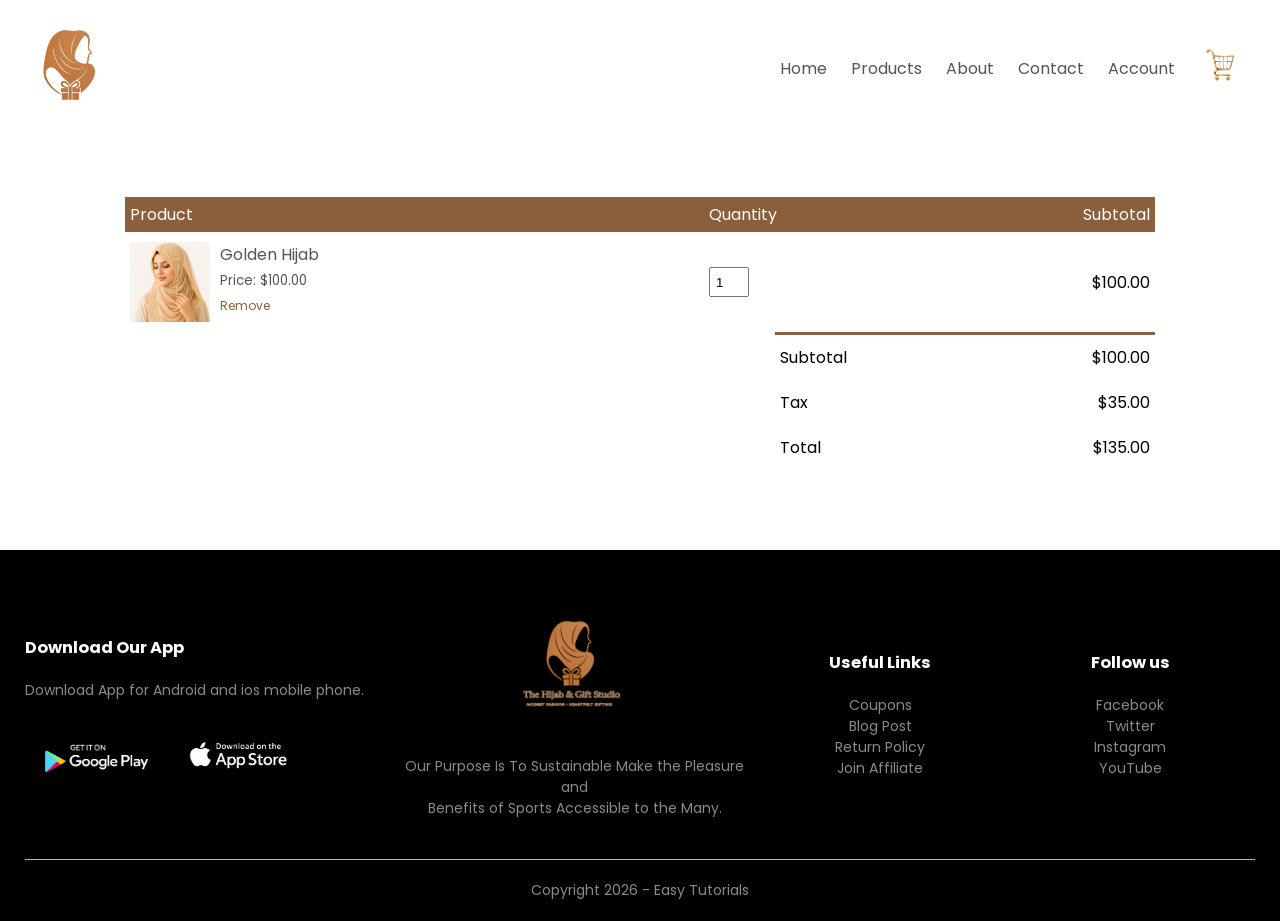
<file: gh-cart.html>
<!DOCTYPE html>
<html lang="en">

<head>
    <meta charset="UTF-8">
    <meta name="viewport" content="width=device-width, initial-scale=1.0">
    <title>All Products - The Hijab & Gift Studio</title>
    <link rel="stylesheet" href="style.css">
    <link rel="preconnect" href="https://fonts.googleapis.com">
    <link rel="preconnect" href="https://fonts.gstatic.com" crossorigin>
    <link href="https://fonts.googleapis.com/css2?family=Poppins:wght@300;400;500;600;700&display=swap"
        rel="stylesheet">
    <link rel="stylesheet" href="https://stackpath.bootstrapcdn.com/font-awesome/4.7.0/css/font-awesome.min.css">
</head>

<body>
    <div class="container">
        <div class="navbar">
            <div class="logo">
                <a href="index.html"><img src="TH&GS4.png" width="70px"></a>
            </div>
            <nav>
                <ul id="MenuItems">
                    <li><a href="index.html">Home</a></li>
                    <li><a href="products.html">Products</a></li>
                    <li><a href="">About</a></li>
                    <li><a href="">Contact</a></li>
                    <li><a href="account.html">Account</a></li>
                </ul>
            </nav>
            <a href="cart.html"><img src="cart.png" width="50px" height="50px"></a>
            <img src="menu.png" class="menu-icon" onclick="menutoggle()">
        </div>
    </div>

    <!-- -------- cart items details ---------  -->

    <div class="small-container cart-page">
        <table>
            <tr>
                <th>Product</th>
                <th>Quantity</th>
                <th>Subtotal</th>
            </tr>
            <tr>
                <td>
                    <div class="cart-info">
                        <img src="hijab22.png">
                        <div>
                            <p>Golden Hijab</p>
                            <small>Price: $100.00</small>
                            <br>
                            <a href="">Remove</a>
                        </div>
                    </div>
                </td>
                <td><input type="number" value="1"></td>
                <td>$100.00</td>
            </tr>
        </table>
        <div class="total-price">
            <table>
                <tr>
                    <td>Subtotal</td>
                    <td>$100.00</td>
                </tr>
                <tr>
                    <td>Tax</td>
                    <td>$35.00</td>
                </tr>
                <tr>
                    <td>Total</td>
                    <td>$135.00</td>
                </tr>
            </table>
        </div>
    </div>
 
    <!-- -------footer------- -->
    <div class="footer">
        <div class="container">
            <div class="row">
                <div class="footer-col-1">
                    <h3>Download Our App</h3>
                    <p>Download App for Android and ios mobile phone.</p>
                    <div class="app-logo">
                        <img src="l1.png">
                        <img src="l2.png">
                    </div>
                </div>
                <div class="footer-col-2">
                    <img src="TH&GS2.png">
                    <p>Our Purpose Is To Sustainable Make the Pleasure and <br>Benefits of Sports Accessible to the
                        Many.</p>
                </div>
                <div class="footer-col-3">
                    <h3>Useful Links</h3>
                    <ul>
                        <li>Coupons</li>
                        <li>Blog Post</li>
                        <li>Return Policy</li>
                        <li>Join Affiliate</li>
                    </ul>
                </div>
                <div class="footer-col-4">
                    <h3>Follow us</h3>
                    <ul>
                        <li>Facebook</li>
                        <li>Twitter</li>
                        <li>Instagram</li>
                        <li>YouTube</li>
                    </ul>
                </div>
            </div>
            <hr>
            <p class="copyright">Copyright 2026 - Easy Tutorials</p>
        </div>
    </div>


    <!-- -------js for toggle menu -------  -->
    <script>
        var MenuItems = document.getElementById("MenuItems");
        MenuItems.style.maxHeight = "0px";
        function menutoggle() {
            if (MenuItems.style.maxHeight == "0px") {
                MenuItems.style.maxHeight = "200px";

            }
            else {
                MenuItems.style.maxHeight = "0px";

            }
        }
    </script>

 
</body>

</html>
</file>
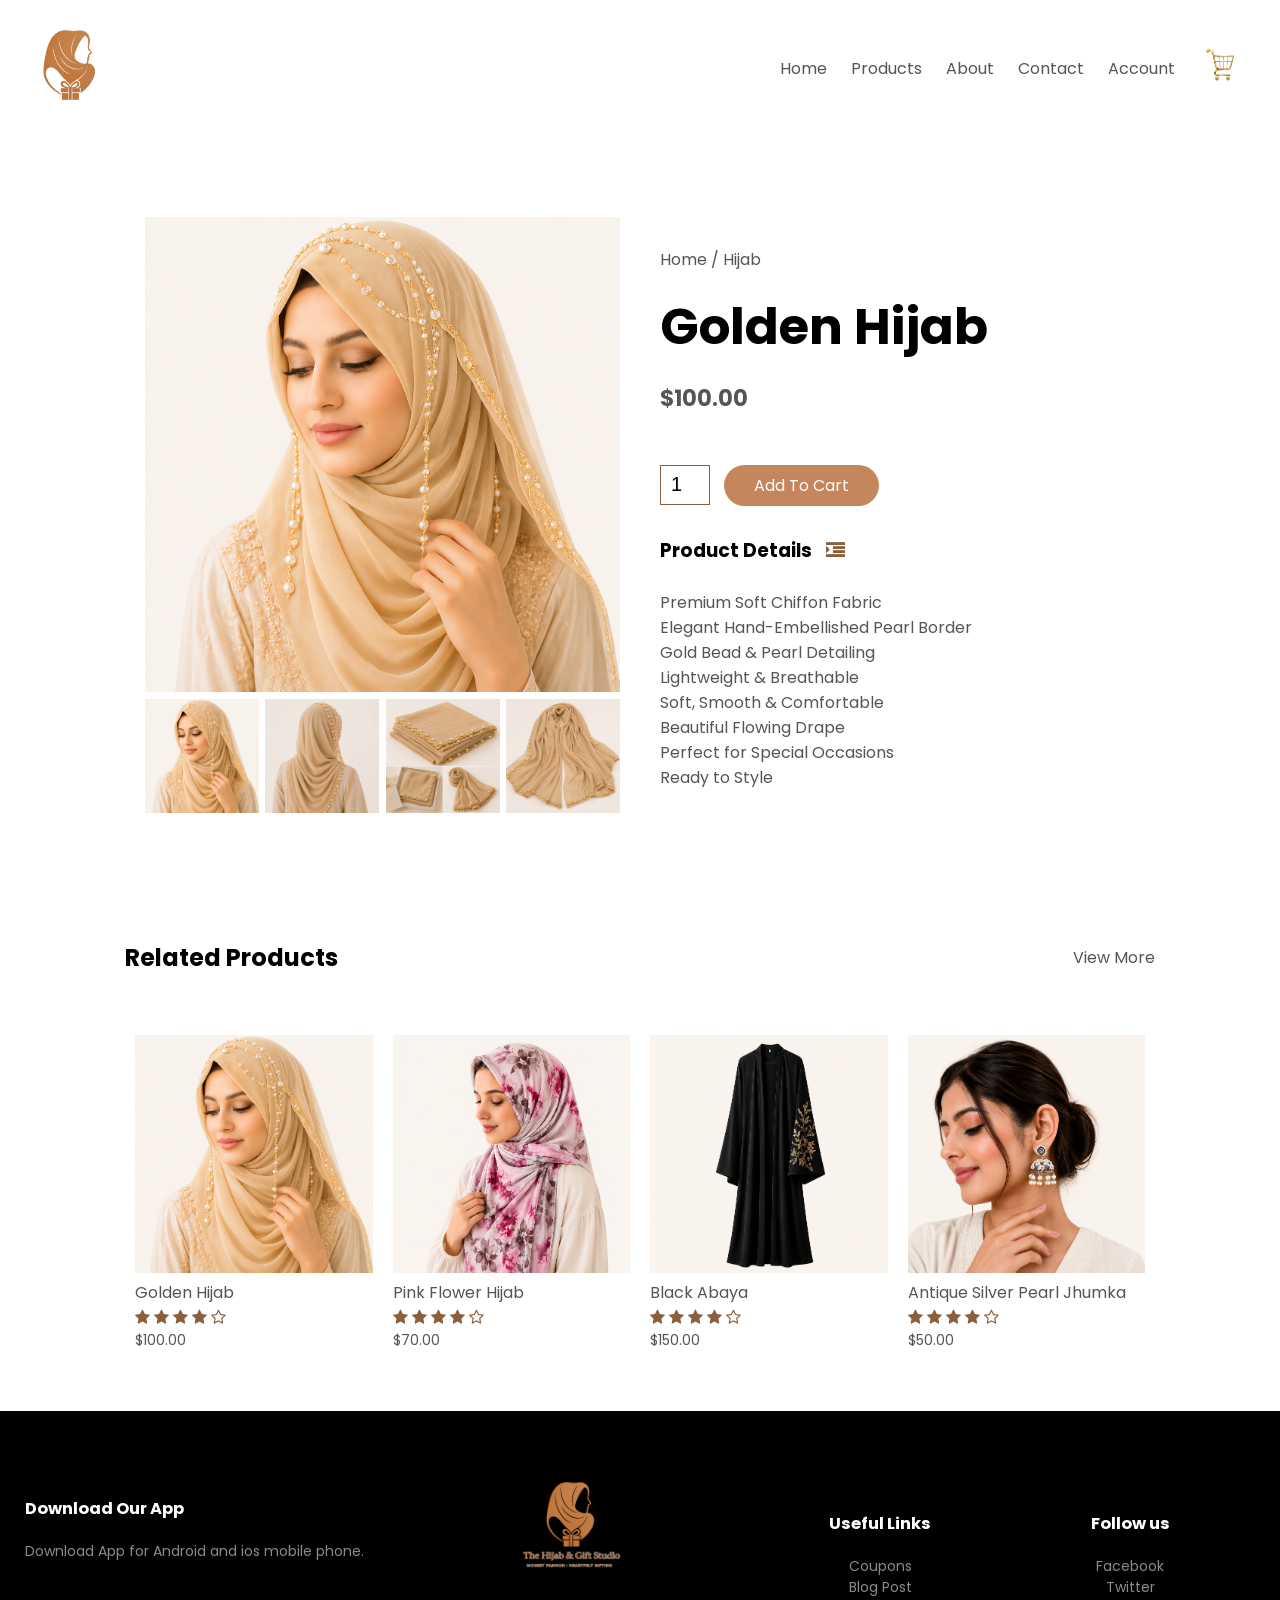
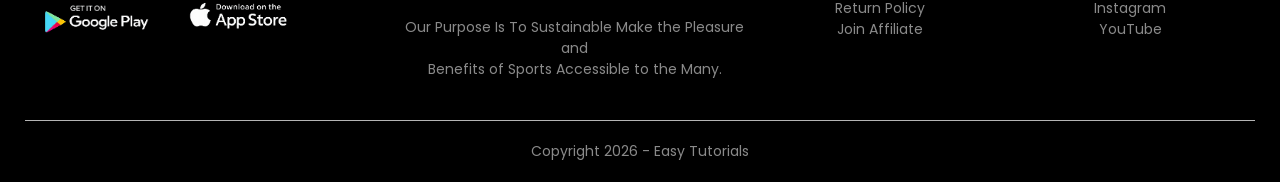
<file: goldenhijab-details.html>
<!DOCTYPE html>
<html lang="en">

<head>
    <meta charset="UTF-8">
    <meta name="viewport" content="width=device-width, initial-scale=1.0">
    <title>All Products - The Hijab & Gift Studio</title>
    <link rel="stylesheet" href="style.css">
    <link rel="preconnect" href="https://fonts.googleapis.com">
    <link rel="preconnect" href="https://fonts.gstatic.com" crossorigin>
    <link href="https://fonts.googleapis.com/css2?family=Poppins:wght@300;400;500;600;700&display=swap"
        rel="stylesheet">
    <link rel="stylesheet" href="https://stackpath.bootstrapcdn.com/font-awesome/4.7.0/css/font-awesome.min.css">
</head>

<body>
    <div class="container">
        <div class="navbar">
            <div class="logo">
                <a href="index.html"><img src="TH&GS4.png" width="70px"></a>
            </div>
            <nav>
                <ul id="MenuItems">
                    <li><a href="index.html">Home</a></li>
                    <li><a href="products.html">Products</a></li>
                    <li><a href="">About</a></li>
                    <li><a href="">Contact</a></li>
                    <li><a href="account.html">Account</a></li>
                </ul>
            </nav>
            <a href="index.html"><img src="cart.png" width="50px" height="50px"></a>
            <img src="menu.png" class="menu-icon" onclick="menutoggle()">
        </div>
    </div>

    <!-- ---------- single product ----------  -->

    <div class="small-container single-product">
        <div class="row">
            <div class="col-2">
                <img src="hijab22.png" width="100%" id="ProductImg">

                <div class="small-img-row">
                    <div class="small-img-col">
                        <img src="hijab22.png" width="100%" class="small-img">
                    </div>
                    <div class="small-img-col">
                        <img src="hijab23.png" width="100%" class="small-img">
                    </div>
                    <div class="small-img-col">
                        <img src="hijab24.png" width="100%" class="small-img">
                    </div>
                    <div class="small-img-col">
                        <img src="hijab25.png" width="100%" class="small-img">
                    </div>
                </div>
            </div>
            <div class="col-2">
                <p>Home / Hijab</p>
                <h1>Golden Hijab</h1>
                <h4>$100.00</h4>
                <!-- <select>
                    <option>Select Size</option>
                    <option>XXL</option>
                    <option>XL</option>
                    <option>L</option>
                    <option>M</option>
                    <option>S</option>
                </select> -->
                <input type="number" value="1">
                <a href="gh-cart.html" class="btn">Add To Cart</a>

                <h3>Product Details <i class="fa fa-indent"></i></h3>
                <br>
                <p>Premium Soft Chiffon Fabric<br>Elegant Hand-Embellished Pearl Border<br>Gold Bead & Pearl
                    Detailing<br>Lightweight & Breathable<br>Soft, Smooth & Comfortable<br>Beautiful Flowing
                    Drape<br>Perfect for Special Occasions<br>Ready to Style</p>
            </div>
        </div>
    </div>





    <!-- ------- title -------  -->

    <div class="small-container">
        <div class="row row-2">
            <h2>Related Products</h2>
            <a href="products.html">
                <p>View More</p>
            </a>
        </div>
    </div>

    <!-- ------- products ------  -->
    <div class="small-container">

        <div class="row">
            <div class="col-4">
                <a href="goldenhijab-details.html"><img src="hijab22.png"></a>
                <a href="goldenhijab-details.html">
                    <h4>Golden Hijab</h4>
                </a>
                <div class="rating">
                    <i class="fa fa-star"></i>
                    <i class="fa fa-star"></i>
                    <i class="fa fa-star"></i>
                    <i class="fa fa-star"></i>
                    <i class="fa fa-star-o"></i>
                </div>
                <p>$100.00</p>
            </div>
            <div class="col-4">
                <a href="pinkhijab-detail.html"><img src="hijab32.png"></a>
                <a href="pinkhijab-detail.html">
                    <h4>Pink Flower Hijab</h4>
                </a>
                <div class="rating">
                    <i class="fa fa-star"></i>
                    <i class="fa fa-star"></i>
                    <i class="fa fa-star"></i>
                    <i class="fa fa-star"></i>
                    <i class="fa fa-star-o"></i>
                </div>
                <p>$70.00</p>
            </div>
            <div class="col-4">
                <a href="abayadetail.html"><img src="abaya11.png"></a>
                <a href="abayadetail.html">
                    <h4>Black Abaya</h4>
                </a>
                <div class="rating">
                    <i class="fa fa-star"></i>
                    <i class="fa fa-star"></i>
                    <i class="fa fa-star"></i>
                    <i class="fa fa-star"></i>
                    <i class="fa fa-star-o"></i>
                </div>
                <p>$150.00</p>
            </div>
            <div class="col-4">
                <a href="jhumka-detail.html"><img src="jhumka1.png"></a>
                <a href="jhumka-detail.html">
                    <h4>Antique Silver Pearl Jhumka</h4>
                </a>
                <div class="rating">
                    <i class="fa fa-star"></i>
                    <i class="fa fa-star"></i>
                    <i class="fa fa-star"></i>
                    <i class="fa fa-star"></i>
                    <i class="fa fa-star-o"></i>
                </div>
                <p>$50.00</p>
            </div>
        </div>

    </div>

    <!-- -------footer------- -->
    <div class="footer">
        <div class="container">
            <div class="row">
                <div class="footer-col-1">
                    <h3>Download Our App</h3>
                    <p>Download App for Android and ios mobile phone.</p>
                    <div class="app-logo">
                        <img src="l1.png">
                        <img src="l2.png">
                    </div>
                </div>
                <div class="footer-col-2">
                    <img src="TH&GS2.png">
                    <p>Our Purpose Is To Sustainable Make the Pleasure and <br>Benefits of Sports Accessible to the
                        Many.</p>
                </div>
                <div class="footer-col-3">
                    <h3>Useful Links</h3>
                    <ul>
                        <li>Coupons</li>
                        <li>Blog Post</li>
                        <li>Return Policy</li>
                        <li>Join Affiliate</li>
                    </ul>
                </div>
                <div class="footer-col-4">
                    <h3>Follow us</h3>
                    <ul>
                        <li>Facebook</li>
                        <li>Twitter</li>
                        <li>Instagram</li>
                        <li>YouTube</li>
                    </ul>
                </div>
            </div>
            <hr>
            <p class="copyright">Copyright 2026 - Easy Tutorials</p>
        </div>
    </div>


    <!-- -------js for toggle menu -------  -->
    <script>
        var MenuItems = document.getElementById("MenuItems");
        MenuItems.style.maxHeight = "0px";
        function menutoggle() {
            if (MenuItems.style.maxHeight == "0px") {
                MenuItems.style.maxHeight = "200px";

            }
            else {
                MenuItems.style.maxHeight = "0px";

            }
        }
    </script>

    <!-- ------- js for product gallery --------  -->
    <script>
        var ProductImg = document.getElementById("ProductImg");
        var SmallImg = document.getElementsByClassName("small-img");

        SmallImg[0].onclick = function () {
            ProductImg.src = SmallImg[0].src;
        }
        SmallImg[1].onclick = function () {
            ProductImg.src = SmallImg[1].src;
        }
        SmallImg[2].onclick = function () {
            ProductImg.src = SmallImg[2].src;
        }
        SmallImg[3].onclick = function () {
            ProductImg.src = SmallImg[3].src;
        }
    </script>
</body>

</html>
</file>
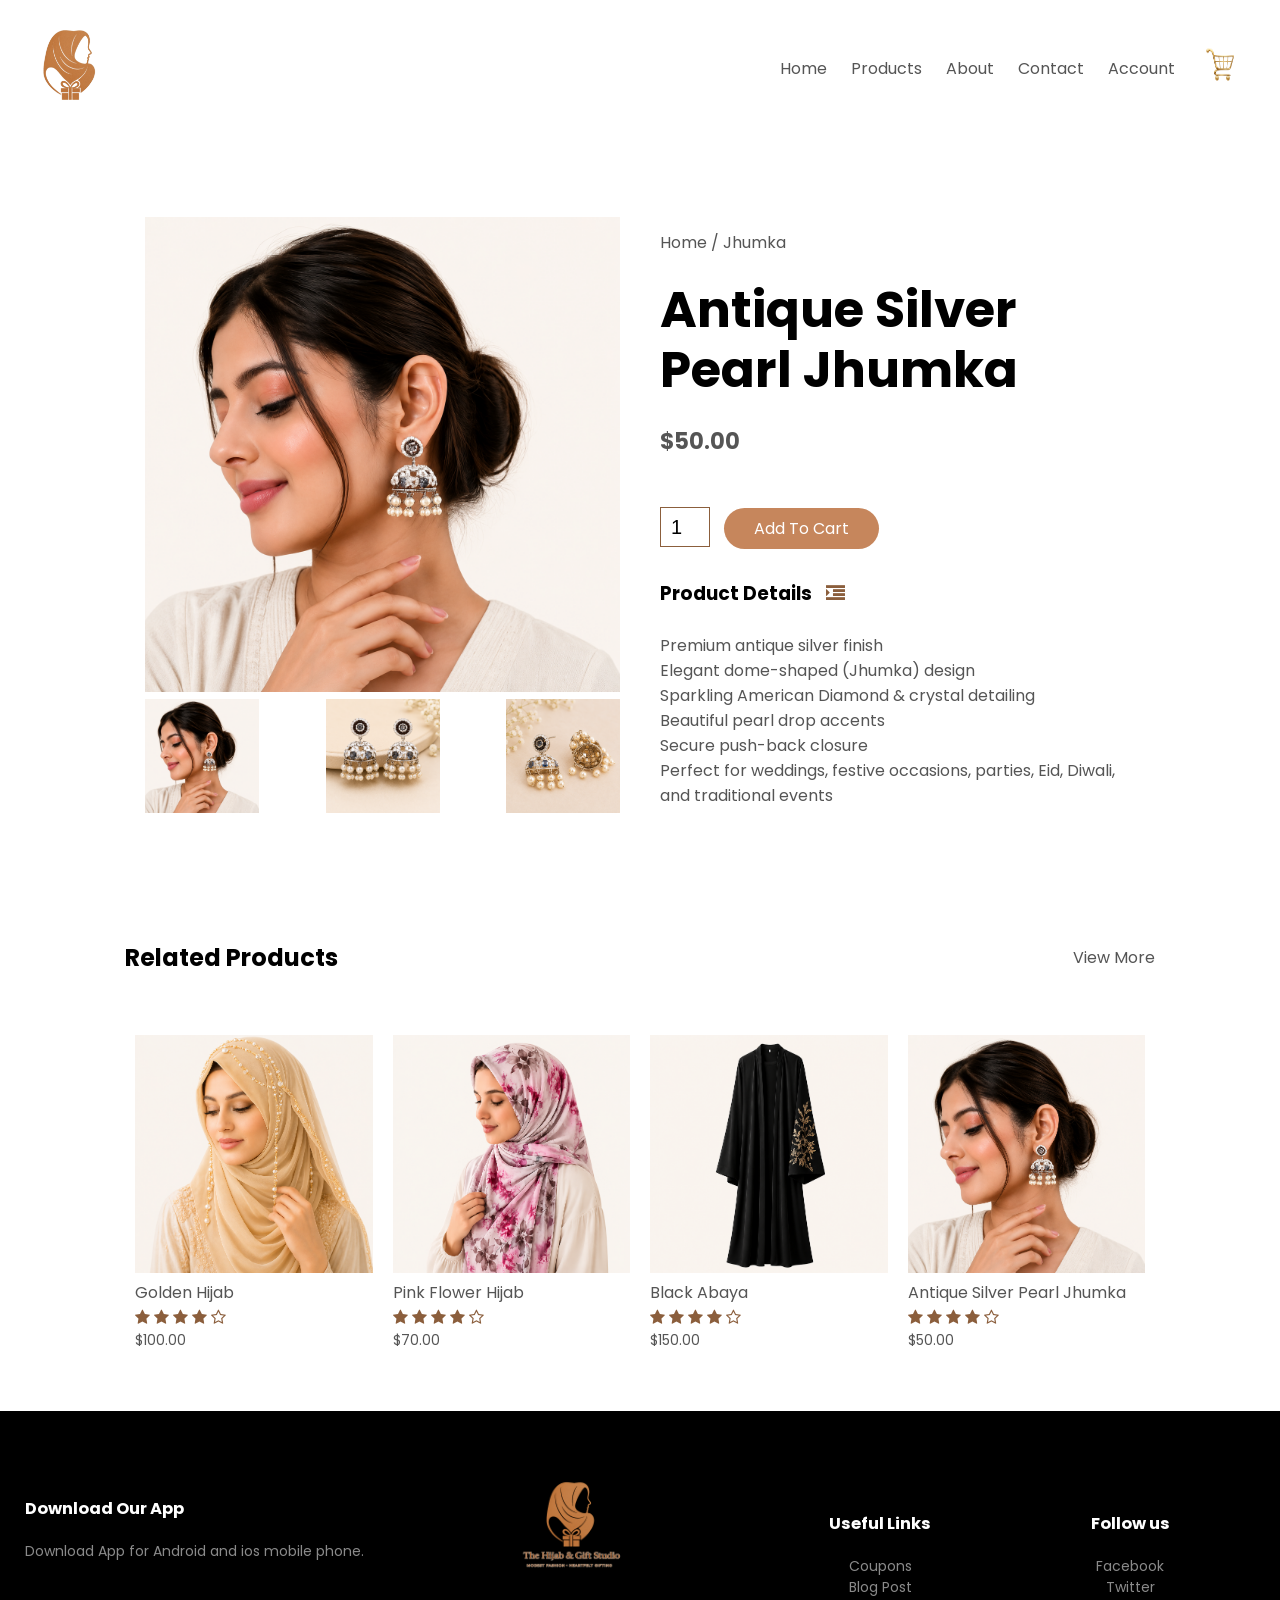
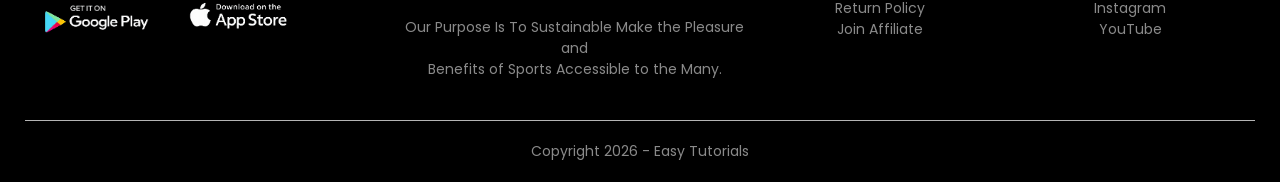
<file: jhumka-detail.html>
<!DOCTYPE html>
<html lang="en">

<head>
    <meta charset="UTF-8">
    <meta name="viewport" content="width=device-width, initial-scale=1.0">
    <title>All Products - The Hijab & Gift Studio</title>
    <link rel="stylesheet" href="style.css">
    <link rel="preconnect" href="https://fonts.googleapis.com">
    <link rel="preconnect" href="https://fonts.gstatic.com" crossorigin>
    <link href="https://fonts.googleapis.com/css2?family=Poppins:wght@300;400;500;600;700&display=swap"
        rel="stylesheet">
    <link rel="stylesheet" href="https://stackpath.bootstrapcdn.com/font-awesome/4.7.0/css/font-awesome.min.css">
</head>

<body>
    <div class="container">
        <div class="navbar">
            <div class="logo">
                <a href="index.html"><img src="TH&GS4.png" width="70px"></a>
            </div>
            <nav>
                <ul id="MenuItems">
                    <li><a href="index.html">Home</a></li>
                    <li><a href="products.html">Products</a></li>
                    <li><a href="">About</a></li>
                    <li><a href="">Contact</a></li>
                    <li><a href="account.html">Account</a></li>
                </ul>
            </nav>
            <a href="index.html"><img src="cart.png" width="50px" height="50px"></a>
            <img src="menu.png" class="menu-icon" onclick="menutoggle()">
        </div>
    </div>

    <!-- ---------- single product ----------  -->

    <div class="small-container single-product">
        <div class="row">
            <div class="col-2">
                <img src="jhumka1.png" width="100%" id="ProductImg">

                <div class="small-img-row">
                    <div class="small-img-col">
                        <img src="jhumka1.png" width="100%" class="small-img">
                    </div>
                    <div class="small-img-col">
                        <img src="jhumka2.png" width="100%" class="small-img">
                    </div>
                    <div class="small-img-col">
                        <img src="jhumka3.png" width="100%" class="small-img">
                    </div>
                    <!-- <div class="small-img-col">
                        <img src="jhumka1.png" width="100%" class="small-img">
                    </div> -->
                </div>
            </div>
            <div class="col-2">
                <p>Home / Jhumka</p>
                <h1>Antique Silver Pearl Jhumka</h1>
                <h4>$50.00</h4>
                <!-- <select>
                    <option>Select Size</option>
                    <option>XXL</option>
                    <option>XL</option>
                    <option>L</option>
                    <option>M</option>
                    <option>S</option>
                </select> -->
                <input type="number" value="1">
                <a href="g-cart.html" class="btn">Add To Cart</a>

                <h3>Product Details <i class="fa fa-indent"></i></h3>
                <br>
                <p> Premium antique silver finish<br>Elegant dome-shaped (Jhumka) design<br>Sparkling American Diamond &
                    crystal detailing<br>Beautiful pearl drop accents<br>Secure push-back closure<br>Perfect for
                    weddings, festive occasions, parties, Eid, Diwali, and traditional events</p>
            </div>
        </div>
    </div>





    <!-- ------- title -------  -->

    <div class="small-container">
        <div class="row row-2">
            <h2>Related Products</h2>
            <a href="products.html">
                <p>View More</p>
            </a>
        </div>
    </div>

    <!-- ------- products ------  -->
    <div class="small-container">

        <div class="row">
            <div class="col-4">
                <a href="goldenhijab-details.html"><img src="hijab22.png"></a>
                <a href="goldenhijab-details.html">
                    <h4>Golden Hijab</h4>
                </a>
                <div class="rating">
                    <i class="fa fa-star"></i>
                    <i class="fa fa-star"></i>
                    <i class="fa fa-star"></i>
                    <i class="fa fa-star"></i>
                    <i class="fa fa-star-o"></i>
                </div>
                <p>$100.00</p>
            </div>
            <div class="col-4">
                <a href="pinkhijab-detail.html"><img src="hijab32.png"></a>
                <a href="pinkhijab-detail.html">
                    <h4>Pink Flower Hijab</h4>
                </a>
                <div class="rating">
                    <i class="fa fa-star"></i>
                    <i class="fa fa-star"></i>
                    <i class="fa fa-star"></i>
                    <i class="fa fa-star"></i>
                    <i class="fa fa-star-o"></i>
                </div>
                <p>$70.00</p>
            </div>
            <div class="col-4">
                <a href="abayadetail.html"><img src="abaya11.png"></a>
                <a href="abayadetail.html">
                    <h4>Black Abaya</h4>
                </a>
                <div class="rating">
                    <i class="fa fa-star"></i>
                    <i class="fa fa-star"></i>
                    <i class="fa fa-star"></i>
                    <i class="fa fa-star"></i>
                    <i class="fa fa-star-o"></i>
                </div>
                <p>$150.00</p>
            </div>
            <div class="col-4">
                <a href="jhumka-detail.html"><img src="jhumka1.png"></a>
                <a href="jhumka-detail.html">
                    <h4>Antique Silver Pearl Jhumka</h4>
                </a>
                <div class="rating">
                    <i class="fa fa-star"></i>
                    <i class="fa fa-star"></i>
                    <i class="fa fa-star"></i>
                    <i class="fa fa-star"></i>
                    <i class="fa fa-star-o"></i>
                </div>
                <p>$50.00</p>
            </div>
        </div>

    </div>

    <!-- -------footer------- -->
    <div class="footer">
        <div class="container">
            <div class="row">
                <div class="footer-col-1">
                    <h3>Download Our App</h3>
                    <p>Download App for Android and ios mobile phone.</p>
                    <div class="app-logo">
                        <img src="l1.png">
                        <img src="l2.png">
                    </div>
                </div>
                <div class="footer-col-2">
                    <img src="TH&GS2.png">
                    <p>Our Purpose Is To Sustainable Make the Pleasure and <br>Benefits of Sports Accessible to the
                        Many.</p>
                </div>
                <div class="footer-col-3">
                    <h3>Useful Links</h3>
                    <ul>
                        <li>Coupons</li>
                        <li>Blog Post</li>
                        <li>Return Policy</li>
                        <li>Join Affiliate</li>
                    </ul>
                </div>
                <div class="footer-col-4">
                    <h3>Follow us</h3>
                    <ul>
                        <li>Facebook</li>
                        <li>Twitter</li>
                        <li>Instagram</li>
                        <li>YouTube</li>
                    </ul>
                </div>
            </div>
            <hr>
            <p class="copyright">Copyright 2026 - Easy Tutorials</p>
        </div>
    </div>


    <!-- -------js for toggle menu -------  -->
    <script>
        var MenuItems = document.getElementById("MenuItems");
        MenuItems.style.maxHeight = "0px";
        function menutoggle() {
            if (MenuItems.style.maxHeight == "0px") {
                MenuItems.style.maxHeight = "200px";

            }
            else {
                MenuItems.style.maxHeight = "0px";

            }
        }
    </script>

    <!-- ------- js for product gallery --------  -->
    <script>
        var ProductImg = document.getElementById("ProductImg");
        var SmallImg = document.getElementsByClassName("small-img");

        SmallImg[0].onclick = function () {
            ProductImg.src = SmallImg[0].src;
        }
        SmallImg[1].onclick = function () {
            ProductImg.src = SmallImg[1].src;
        }
        SmallImg[2].onclick = function () {
            ProductImg.src = SmallImg[2].src;
        }
        SmallImg[3].onclick = function () {
            ProductImg.src = SmallImg[3].src;
        }
    </script>
</body>

</html>
</file>
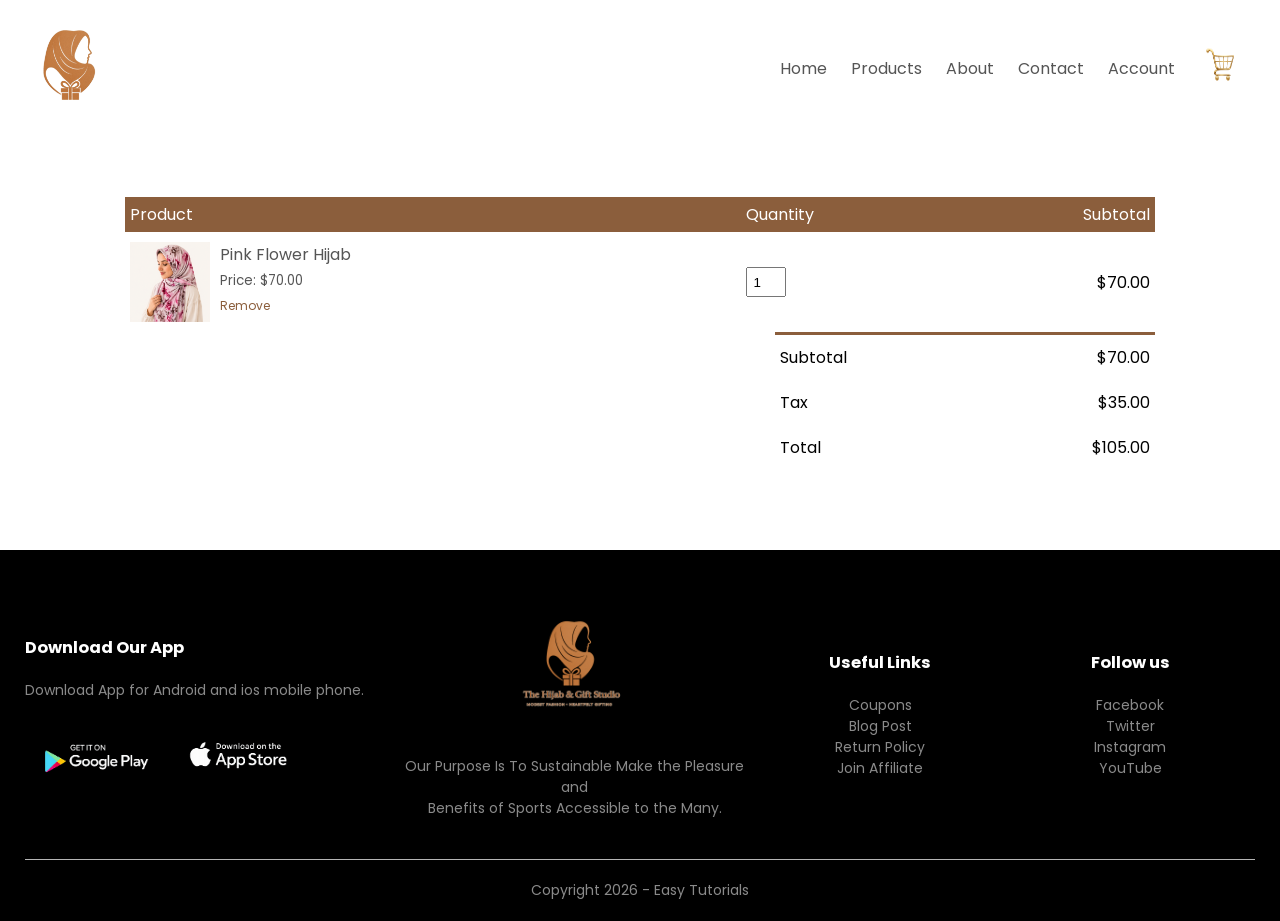
<file: ph-cart.html>
<!DOCTYPE html>
<html lang="en">

<head>
    <meta charset="UTF-8">
    <meta name="viewport" content="width=device-width, initial-scale=1.0">
    <title>All Products - The Hijab & Gift Studio</title>
    <link rel="stylesheet" href="style.css">
    <link rel="preconnect" href="https://fonts.googleapis.com">
    <link rel="preconnect" href="https://fonts.gstatic.com" crossorigin>
    <link href="https://fonts.googleapis.com/css2?family=Poppins:wght@300;400;500;600;700&display=swap"
        rel="stylesheet">
    <link rel="stylesheet" href="https://stackpath.bootstrapcdn.com/font-awesome/4.7.0/css/font-awesome.min.css">
</head>

<body>
    <div class="container">
        <div class="navbar">
            <div class="logo">
                <a href="index.html"><img src="TH&GS4.png" width="70px"></a>
            </div>
            <nav>
                <ul id="MenuItems">
                    <li><a href="index.html">Home</a></li>
                    <li><a href="products.html">Products</a></li>
                    <li><a href="">About</a></li>
                    <li><a href="">Contact</a></li>
                    <li><a href="account.html">Account</a></li>
                </ul>
            </nav>
            <a href="cart.html"><img src="cart.png" width="50px" height="50px"></a>
            <img src="menu.png" class="menu-icon" onclick="menutoggle()">
        </div>
    </div>

    <!-- -------- cart items details ---------  -->

    <div class="small-container cart-page">
        <table>
            <tr>
                <th>Product</th>
                <th>Quantity</th>
                <th>Subtotal</th>
            </tr>
            <tr>
                <td>
                    <div class="cart-info">
                        <img src="hijab32.png">
                        <div>
                            <p>Pink Flower Hijab</p>
                            <small>Price: $70.00</small>
                            <br>
                            <a href="">Remove</a>
                        </div>
                    </div>
                </td>
                <td><input type="number" value="1"></td>
                <td>$70.00</td>
            </tr>
        </table>
        <div class="total-price">
            <table>
                <tr>
                    <td>Subtotal</td>
                    <td>$70.00</td>
                </tr>
                <tr>
                    <td>Tax</td>
                    <td>$35.00</td>
                </tr>
                <tr>
                    <td>Total</td>
                    <td>$105.00</td>
                </tr>
            </table>
        </div>
    </div>
 
    <!-- -------footer------- -->
    <div class="footer">
        <div class="container">
            <div class="row">
                <div class="footer-col-1">
                    <h3>Download Our App</h3>
                    <p>Download App for Android and ios mobile phone.</p>
                    <div class="app-logo">
                        <img src="l1.png">
                        <img src="l2.png">
                    </div>
                </div>
                <div class="footer-col-2">
                    <img src="TH&GS2.png">
                    <p>Our Purpose Is To Sustainable Make the Pleasure and <br>Benefits of Sports Accessible to the
                        Many.</p>
                </div>
                <div class="footer-col-3">
                    <h3>Useful Links</h3>
                    <ul>
                        <li>Coupons</li>
                        <li>Blog Post</li>
                        <li>Return Policy</li>
                        <li>Join Affiliate</li>
                    </ul>
                </div>
                <div class="footer-col-4">
                    <h3>Follow us</h3>
                    <ul>
                        <li>Facebook</li>
                        <li>Twitter</li>
                        <li>Instagram</li>
                        <li>YouTube</li>
                    </ul>
                </div>
            </div>
            <hr>
            <p class="copyright">Copyright 2026 - Easy Tutorials</p>
        </div>
    </div>


    <!-- -------js for toggle menu -------  -->
    <script>
        var MenuItems = document.getElementById("MenuItems");
        MenuItems.style.maxHeight = "0px";
        function menutoggle() {
            if (MenuItems.style.maxHeight == "0px") {
                MenuItems.style.maxHeight = "200px";

            }
            else {
                MenuItems.style.maxHeight = "0px";

            }
        }
    </script>

 
</body>

</html>
</file>
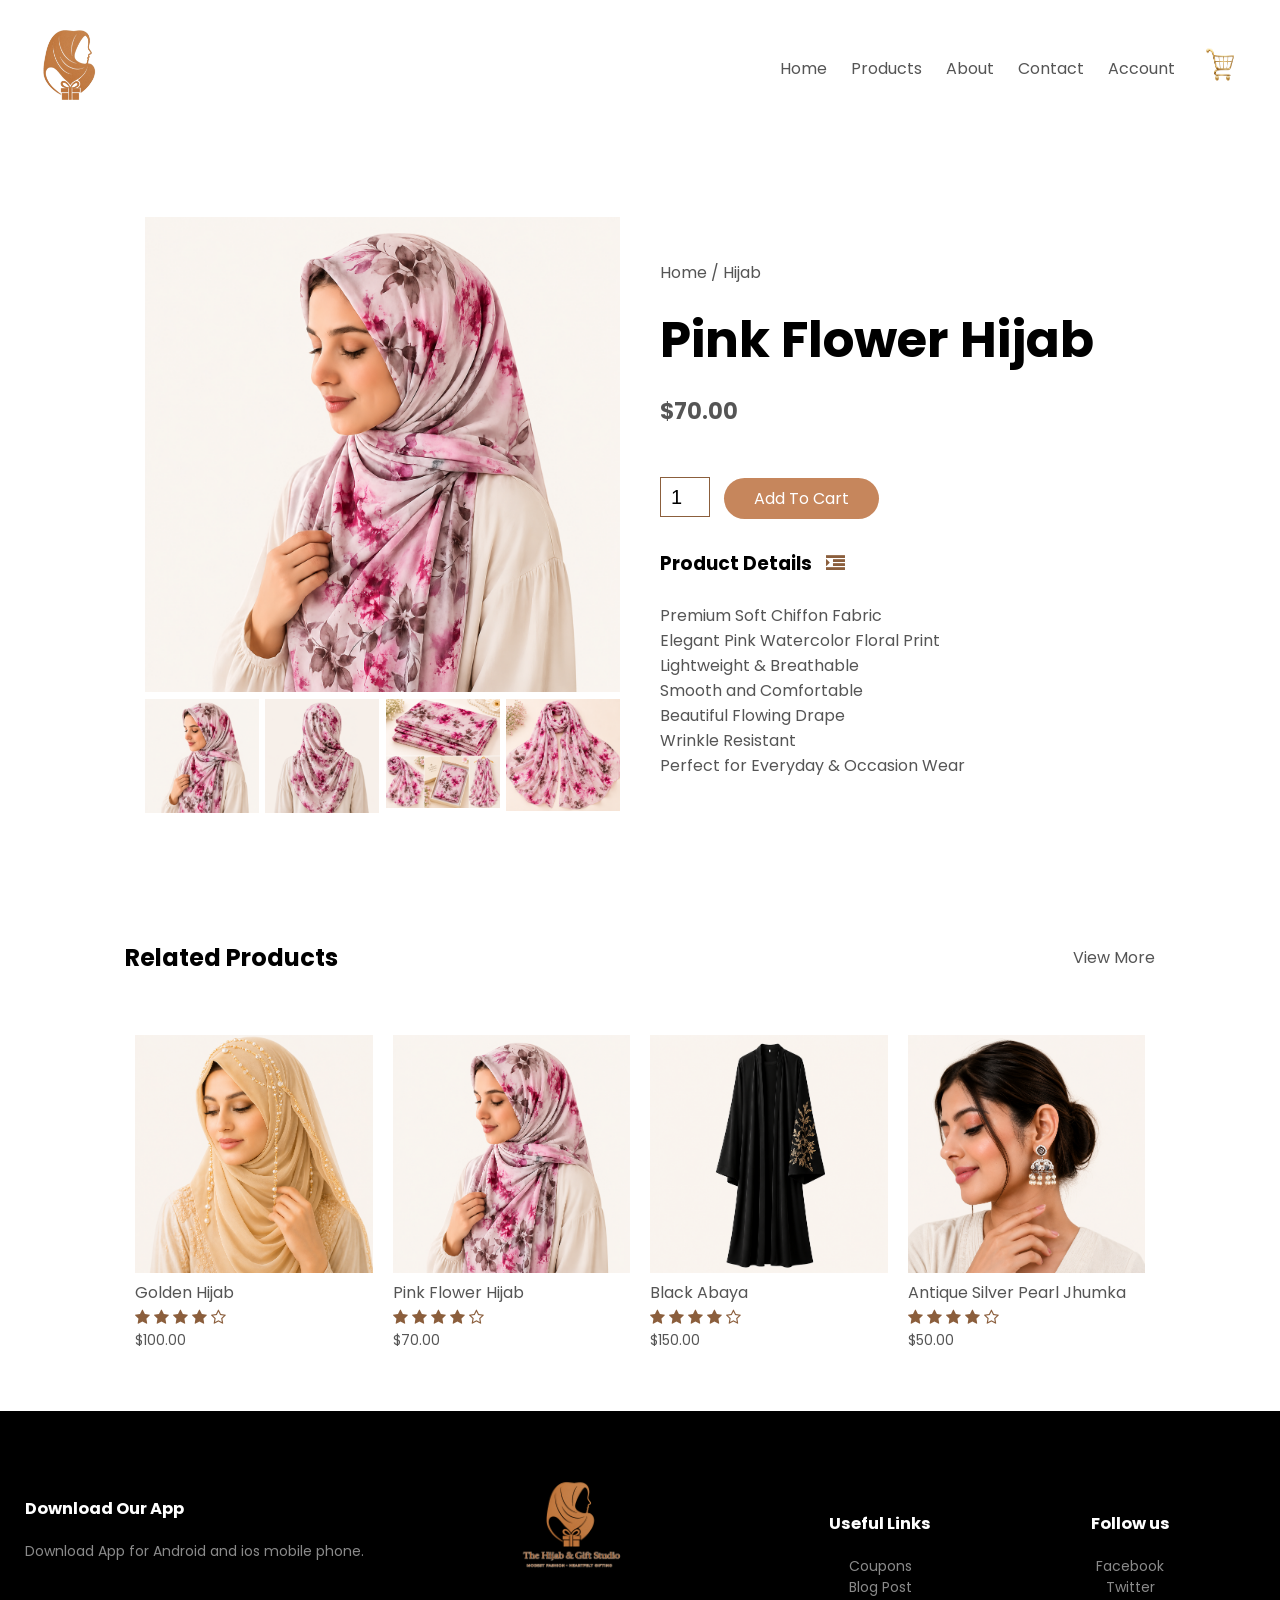
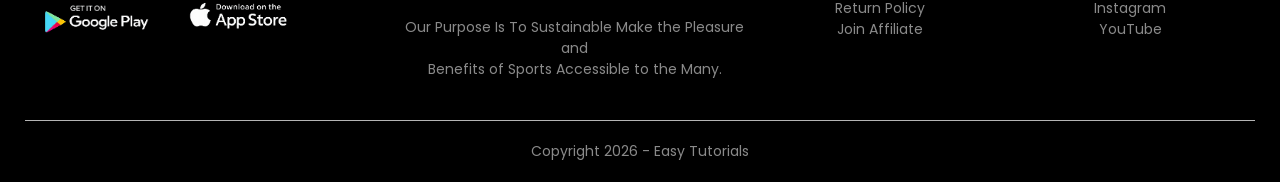
<file: pinkhijab-detail.html>
<!DOCTYPE html>
<html lang="en">

<head>
    <meta charset="UTF-8">
    <meta name="viewport" content="width=device-width, initial-scale=1.0">
    <title>All Products - The Hijab & Gift Studio</title>
    <link rel="stylesheet" href="style.css">
    <link rel="preconnect" href="https://fonts.googleapis.com">
    <link rel="preconnect" href="https://fonts.gstatic.com" crossorigin>
    <link href="https://fonts.googleapis.com/css2?family=Poppins:wght@300;400;500;600;700&display=swap"
        rel="stylesheet">
    <link rel="stylesheet" href="https://stackpath.bootstrapcdn.com/font-awesome/4.7.0/css/font-awesome.min.css">
</head>

<body>
    <div class="container">
        <div class="navbar">
            <div class="logo">
                <a href="index.html"><img src="TH&GS4.png" width="70px"></a>
            </div>
            <nav>
                <ul id="MenuItems">
                    <li><a href="index.html">Home</a></li>
                    <li><a href="products.html">Products</a></li>
                    <li><a href="">About</a></li>
                    <li><a href="">Contact</a></li>
                    <li><a href="account.html">Account</a></li>
                </ul>
            </nav>
            <a href="index.html"><img src="cart.png" width="50px" height="50px"></a>
            <img src="menu.png" class="menu-icon" onclick="menutoggle()">
        </div>
    </div>

    <!-- ---------- single product ----------  -->

    <div class="small-container single-product">
        <div class="row">
            <div class="col-2">
                <img src="hijab32.png" width="100%" id="ProductImg">

                <div class="small-img-row">
                    <div class="small-img-col">
                        <img src="hijab32.png" width="100%" class="small-img">
                    </div>
                    <div class="small-img-col">
                        <img src="hijab33.png" width="100%" class="small-img">
                    </div>
                    <div class="small-img-col">
                        <img src="hijab34.png" width="100%" class="small-img">
                    </div>
                    <div class="small-img-col">
                        <img src="hijab35.png" width="100%" class="small-img">
                    </div>
                </div>
            </div>
            <div class="col-2">
                <p>Home / Hijab</p>
                <h1>Pink Flower Hijab</h1>
                <h4>$70.00</h4>
                <!-- <select>
                    <option>Select Size</option>
                    <option>XXL</option>
                    <option>XL</option>
                    <option>L</option>
                    <option>M</option>
                    <option>S</option>
                </select> -->
                <input type="number" value="1">
                <a href="ph-cart.html" class="btn">Add To Cart</a>

                <h3>Product Details <i class="fa fa-indent"></i></h3>
                <br>
                <p> Premium Soft Chiffon Fabric<br>Elegant Pink Watercolor Floral Print<br>Lightweight &
                    Breathable<br>Smooth and Comfortable<br>Beautiful Flowing Drape<br>Wrinkle Resistant<br>Perfect for
                    Everyday & Occasion Wear
                </p>
            </div>
        </div>
    </div>





    <!-- ------- title -------  -->

    <div class="small-container">
        <div class="row row-2">
            <h2>Related Products</h2>
            <a href="products.html">
                <p>View More</p>
            </a>
        </div>
    </div>

    <!-- ------- products ------  -->
    <div class="small-container">

        <div class="row">
            <div class="col-4">
                <a href="goldenhijab-details.html"><img src="hijab22.png"></a>
                <a href="goldenhijab-details.html">
                    <h4>Golden Hijab</h4>
                </a>
                <div class="rating">
                    <i class="fa fa-star"></i>
                    <i class="fa fa-star"></i>
                    <i class="fa fa-star"></i>
                    <i class="fa fa-star"></i>
                    <i class="fa fa-star-o"></i>
                </div>
                <p>$100.00</p>
            </div>
            <div class="col-4">
                <a href="pinkhijab-detail.html"><img src="hijab32.png"></a>
                <a href="pinkhijab-detail.html">
                    <h4>Pink Flower Hijab</h4>
                </a>
                <div class="rating">
                    <i class="fa fa-star"></i>
                    <i class="fa fa-star"></i>
                    <i class="fa fa-star"></i>
                    <i class="fa fa-star"></i>
                    <i class="fa fa-star-o"></i>
                </div>
                <p>$70.00</p>
            </div>
            <div class="col-4">
                <a href="abayadetail.html"><img src="abaya11.png"></a>
                <a href="abayadetail.html">
                    <h4>Black Abaya</h4>
                </a>
                <div class="rating">
                    <i class="fa fa-star"></i>
                    <i class="fa fa-star"></i>
                    <i class="fa fa-star"></i>
                    <i class="fa fa-star"></i>
                    <i class="fa fa-star-o"></i>
                </div>
                <p>$150.00</p>
            </div>
            <div class="col-4">
                <a href="jhumka-detail.html"><img src="jhumka1.png"></a>
                <a href="jhumka-detail.html">
                    <h4>Antique Silver Pearl Jhumka</h4>
                </a>
                <div class="rating">
                    <i class="fa fa-star"></i>
                    <i class="fa fa-star"></i>
                    <i class="fa fa-star"></i>
                    <i class="fa fa-star"></i>
                    <i class="fa fa-star-o"></i>
                </div>
                <p>$50.00</p>
            </div>
        </div>

    </div>

    <!-- -------footer------- -->
    <div class="footer">
        <div class="container">
            <div class="row">
                <div class="footer-col-1">
                    <h3>Download Our App</h3>
                    <p>Download App for Android and ios mobile phone.</p>
                    <div class="app-logo">
                        <img src="l1.png">
                        <img src="l2.png">
                    </div>
                </div>
                <div class="footer-col-2">
                    <img src="TH&GS2.png">
                    <p>Our Purpose Is To Sustainable Make the Pleasure and <br>Benefits of Sports Accessible to the
                        Many.</p>
                </div>
                <div class="footer-col-3">
                    <h3>Useful Links</h3>
                    <ul>
                        <li>Coupons</li>
                        <li>Blog Post</li>
                        <li>Return Policy</li>
                        <li>Join Affiliate</li>
                    </ul>
                </div>
                <div class="footer-col-4">
                    <h3>Follow us</h3>
                    <ul>
                        <li>Facebook</li>
                        <li>Twitter</li>
                        <li>Instagram</li>
                        <li>YouTube</li>
                    </ul>
                </div>
            </div>
            <hr>
            <p class="copyright">Copyright 2026 - Easy Tutorials</p>
        </div>
    </div>


    <!-- -------js for toggle menu -------  -->
    <script>
        var MenuItems = document.getElementById("MenuItems");
        MenuItems.style.maxHeight = "0px";
        function menutoggle() {
            if (MenuItems.style.maxHeight == "0px") {
                MenuItems.style.maxHeight = "200px";

            }
            else {
                MenuItems.style.maxHeight = "0px";

            }
        }
    </script>

    <!-- ------- js for product gallery --------  -->
    <script>
        var ProductImg = document.getElementById("ProductImg");
        var SmallImg = document.getElementsByClassName("small-img");

        SmallImg[0].onclick = function () {
            ProductImg.src = SmallImg[0].src;
        }
        SmallImg[1].onclick = function () {
            ProductImg.src = SmallImg[1].src;
        }
        SmallImg[2].onclick = function () {
            ProductImg.src = SmallImg[2].src;
        }
        SmallImg[3].onclick = function () {
            ProductImg.src = SmallImg[3].src;
        }
    </script>
</body>

</html>
</file>
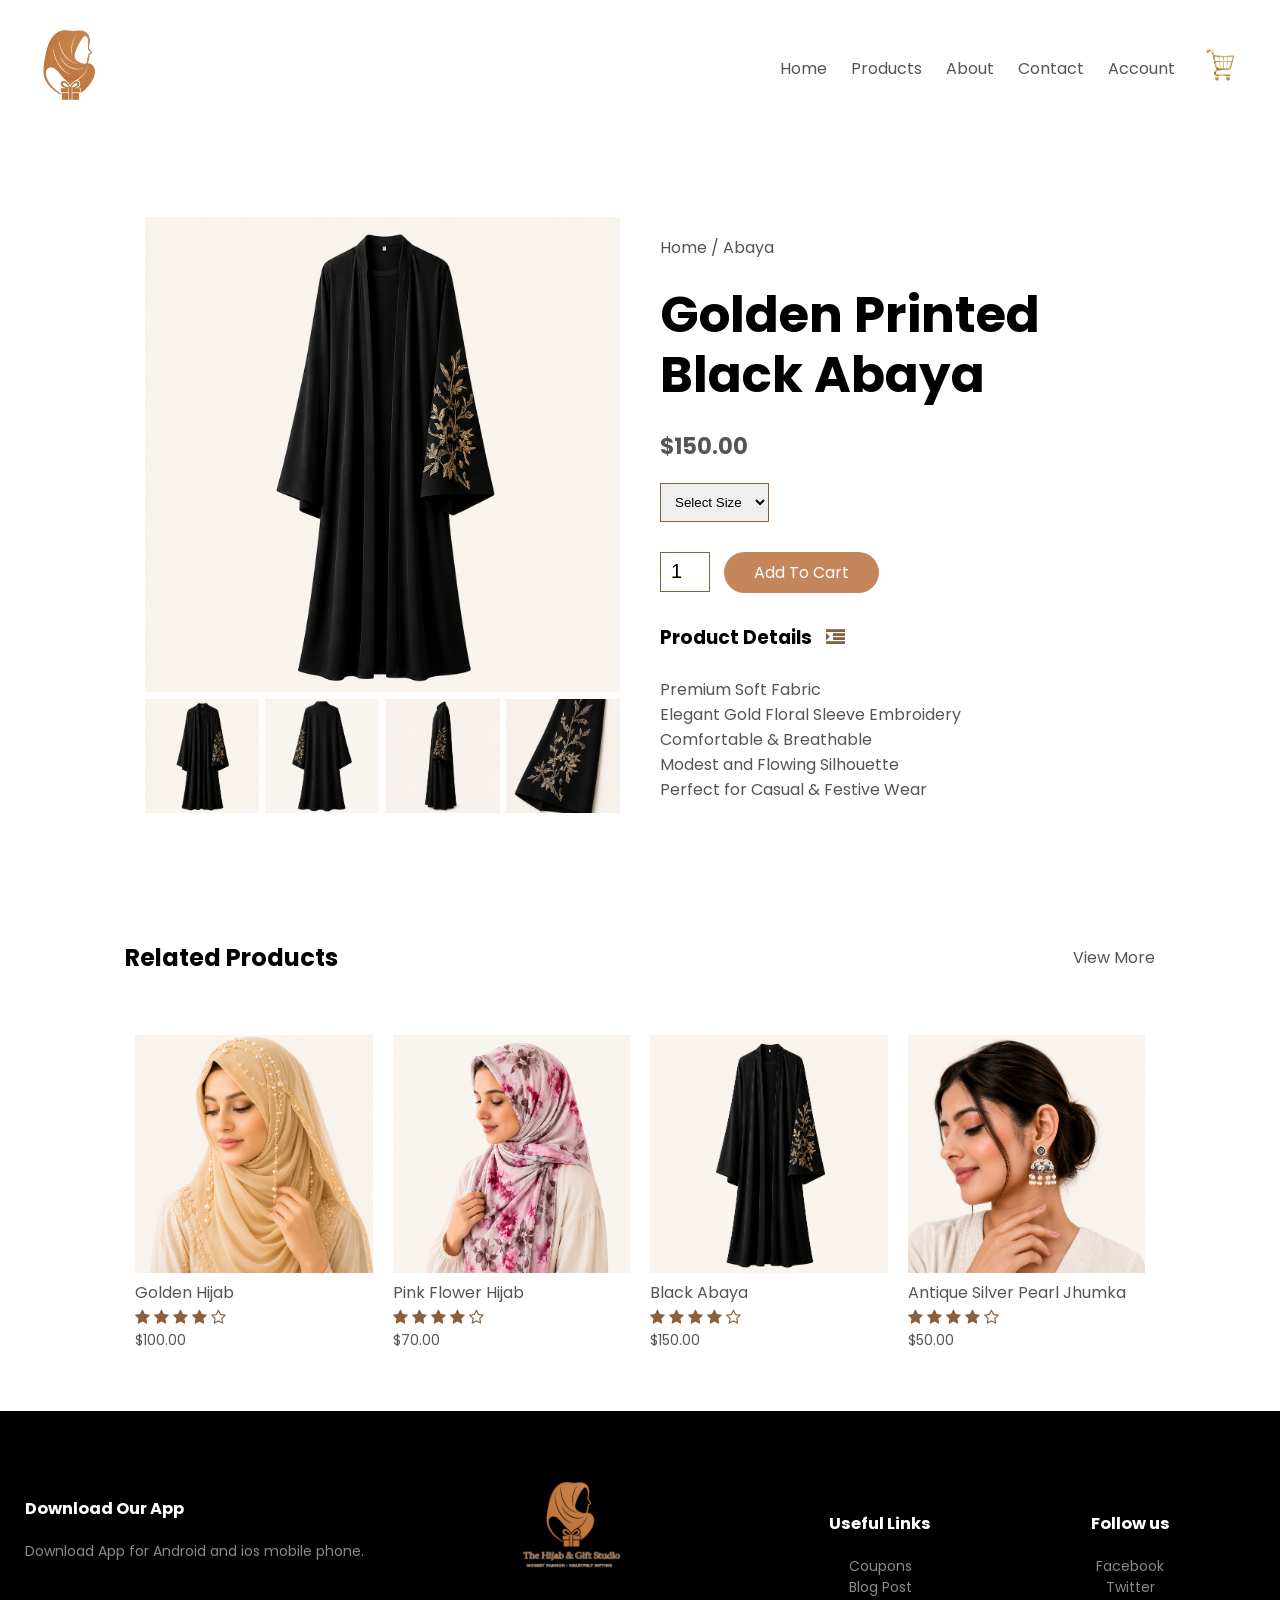
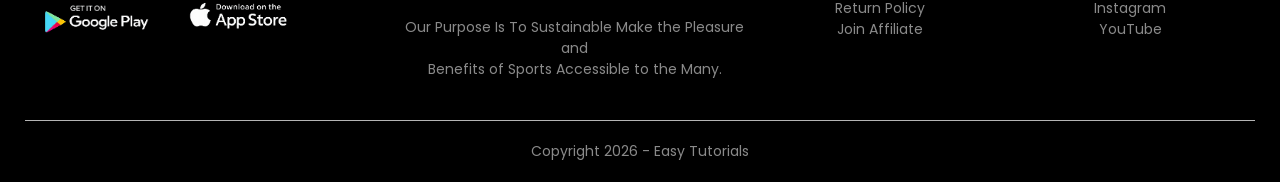
<file: product-details.html>
<!DOCTYPE html>
<html lang="en">

<head>
    <meta charset="UTF-8">
    <meta name="viewport" content="width=device-width, initial-scale=1.0">
    <title>All Products - The Hijab & Gift Studio</title>
    <link rel="stylesheet" href="style.css">
    <link rel="preconnect" href="https://fonts.googleapis.com">
    <link rel="preconnect" href="https://fonts.gstatic.com" crossorigin>
    <link href="https://fonts.googleapis.com/css2?family=Poppins:wght@300;400;500;600;700&display=swap"
        rel="stylesheet">
    <link rel="stylesheet" href="https://stackpath.bootstrapcdn.com/font-awesome/4.7.0/css/font-awesome.min.css">
</head>

<body>
    <div class="container">
        <div class="navbar">
            <div class="logo">
                <a href="index.html"><img src="TH&GS4.png" width="70px"></a>
            </div>
            <nav>
                <ul id="MenuItems">
                    <li><a href="index.html">Home</a></li>
                    <li><a href="products.html">Products</a></li>
                    <li><a href="">About</a></li>
                    <li><a href="">Contact</a></li>
                    <li><a href="account.html">Account</a></li>
                </ul>
            </nav>
            <a href="index.html"><img src="cart.png" width="50px" height="50px"></a>
            <img src="menu.png" class="menu-icon" onclick="menutoggle()">
        </div>
    </div>

    <!-- ---------- single product ----------  -->

    <div class="small-container single-product">
        <div class="row">
            <div class="col-2">
                <img src="abaya11.png" width="100%" id="ProductImg">

                <div class="small-img-row">
                    <div class="small-img-col">
                        <img src="abaya11.png" width="100%" class="small-img">
                    </div>
                    <div class="small-img-col">
                        <img src="abaya22.png" width="100%" class="small-img">
                    </div>
                    <div class="small-img-col">
                        <img src="abaya33.png" width="100%" class="small-img">
                    </div>
                    <div class="small-img-col">
                        <img src="abaya44.png" width="100%" class="small-img">
                    </div>
                </div>
            </div>
            <div class="col-2">
                <p>Home / Abaya</p>
                <h1>Golden Printed Black Abaya</h1>
                <h4>$150.00</h4>
                <select>
                    <option>Select Size</option>
                    <option>XXL</option>
                    <option>XL</option>
                    <option>L</option>
                    <option>M</option>
                    <option>S</option>
                </select>
                <input type="number" value="1">
                <a href="cart.html" class="btn">Add To Cart</a>

                <h3>Product Details <i class="fa fa-indent"></i></h3>
                <br>
                <p> Premium Soft Fabric <br>Elegant Gold Floral Sleeve Embroidery <br>Comfortable & Breathable
                    <br>Modest and Flowing Silhouette <br>Perfect for Casual & Festive Wear</p>
            </div>
        </div>
    </div>



    

    <!-- ------- title -------  -->

    <div class="small-container">
        <div class="row row-2">
            <h2>Related Products</h2>
            <a href="products.html"><p>View More</p></a>
        </div>
    </div>

<!-- ------- products ------  -->
    <div class="small-container">

        <div class="row">
            <div class="col-4">
               <a href="goldenhijab-details.html"><img src="hijab22.png"></a>
                <a href="goldenhijab-details.html"><h4>Golden Hijab</h4></a>
                <div class="rating">
                    <i class="fa fa-star"></i>
                    <i class="fa fa-star"></i>
                    <i class="fa fa-star"></i>
                    <i class="fa fa-star"></i>
                    <i class="fa fa-star-o"></i>
                </div>
                <p>$100.00</p>
            </div>
            <div class="col-4">
                <a href="pinkhijab-detail.html"><img src="hijab32.png"></a>
                <a href="pinkhijab-detail.html"><h4>Pink Flower Hijab</h4></a>
                <div class="rating">
                    <i class="fa fa-star"></i>
                    <i class="fa fa-star"></i>
                    <i class="fa fa-star"></i>
                    <i class="fa fa-star"></i>
                    <i class="fa fa-star-o"></i>
                </div>
                <p>$70.00</p>
            </div>
            <div class="col-4">
                <a href="product-details.html"><img src="abaya11.png"></a>
                <a href="product-details.html"><h4>Black Abaya</h4></a>
                <div class="rating">
                    <i class="fa fa-star"></i>
                    <i class="fa fa-star"></i>
                    <i class="fa fa-star"></i>
                    <i class="fa fa-star"></i>
                    <i class="fa fa-star-o"></i>
                </div>
                <p>$150.00</p>
            </div>
            <div class="col-4">
                <a href="jhumka-detail.html"><img src="jhumka1.png"></a>
                <a href="jhumka-detail.html"><h4>Antique Silver Pearl Jhumka</h4></a>
                <div class="rating">
                    <i class="fa fa-star"></i>
                    <i class="fa fa-star"></i>
                    <i class="fa fa-star"></i>
                    <i class="fa fa-star"></i>
                    <i class="fa fa-star-o"></i>
                </div>
                <p>$50.00</p>
            </div>
        </div>

    </div>

    <!-- -------footer------- -->
    <div class="footer">
        <div class="container">
            <div class="row">
                <div class="footer-col-1">
                    <h3>Download Our App</h3>
                    <p>Download App for Android and ios mobile phone.</p>
                    <div class="app-logo">
                        <img src="l1.png">
                        <img src="l2.png">
                    </div>
                </div>
                <div class="footer-col-2">
                    <img src="TH&GS2.png">
                    <p>Our Purpose Is To Sustainable Make the Pleasure and <br>Benefits of Sports Accessible to the
                        Many.</p>
                </div>
                <div class="footer-col-3">
                    <h3>Useful Links</h3>
                    <ul>
                        <li>Coupons</li>
                        <li>Blog Post</li>
                        <li>Return Policy</li>
                        <li>Join Affiliate</li>
                    </ul>
                </div>
                <div class="footer-col-4">
                    <h3>Follow us</h3>
                    <ul>
                        <li>Facebook</li>
                        <li>Twitter</li>
                        <li>Instagram</li>
                        <li>YouTube</li>
                    </ul>
                </div>
            </div>
            <hr>
            <p class="copyright">Copyright 2026 - Easy Tutorials</p>
        </div>
    </div>


    <!-- -------js for toggle menu -------  -->
    <script>
        var MenuItems = document.getElementById("MenuItems");
        MenuItems.style.maxHeight = "0px";
        function menutoggle() {
            if (MenuItems.style.maxHeight == "0px") {
                MenuItems.style.maxHeight = "200px";

            }
            else {
                MenuItems.style.maxHeight = "0px";

            }
        }
    </script>

    <!-- ------- js for product gallery --------  -->
    <script>
        var ProductImg = document.getElementById("ProductImg");
        var SmallImg = document.getElementsByClassName("small-img");

        SmallImg[0].onclick = function () {
            ProductImg.src = SmallImg[0].src;
        }
        SmallImg[1].onclick = function () {
            ProductImg.src = SmallImg[1].src;
        }
        SmallImg[2].onclick = function () {
            ProductImg.src = SmallImg[2].src;
        }
        SmallImg[3].onclick = function () {
            ProductImg.src = SmallImg[3].src;
        }
    </script>
</body>

</html>
</file>
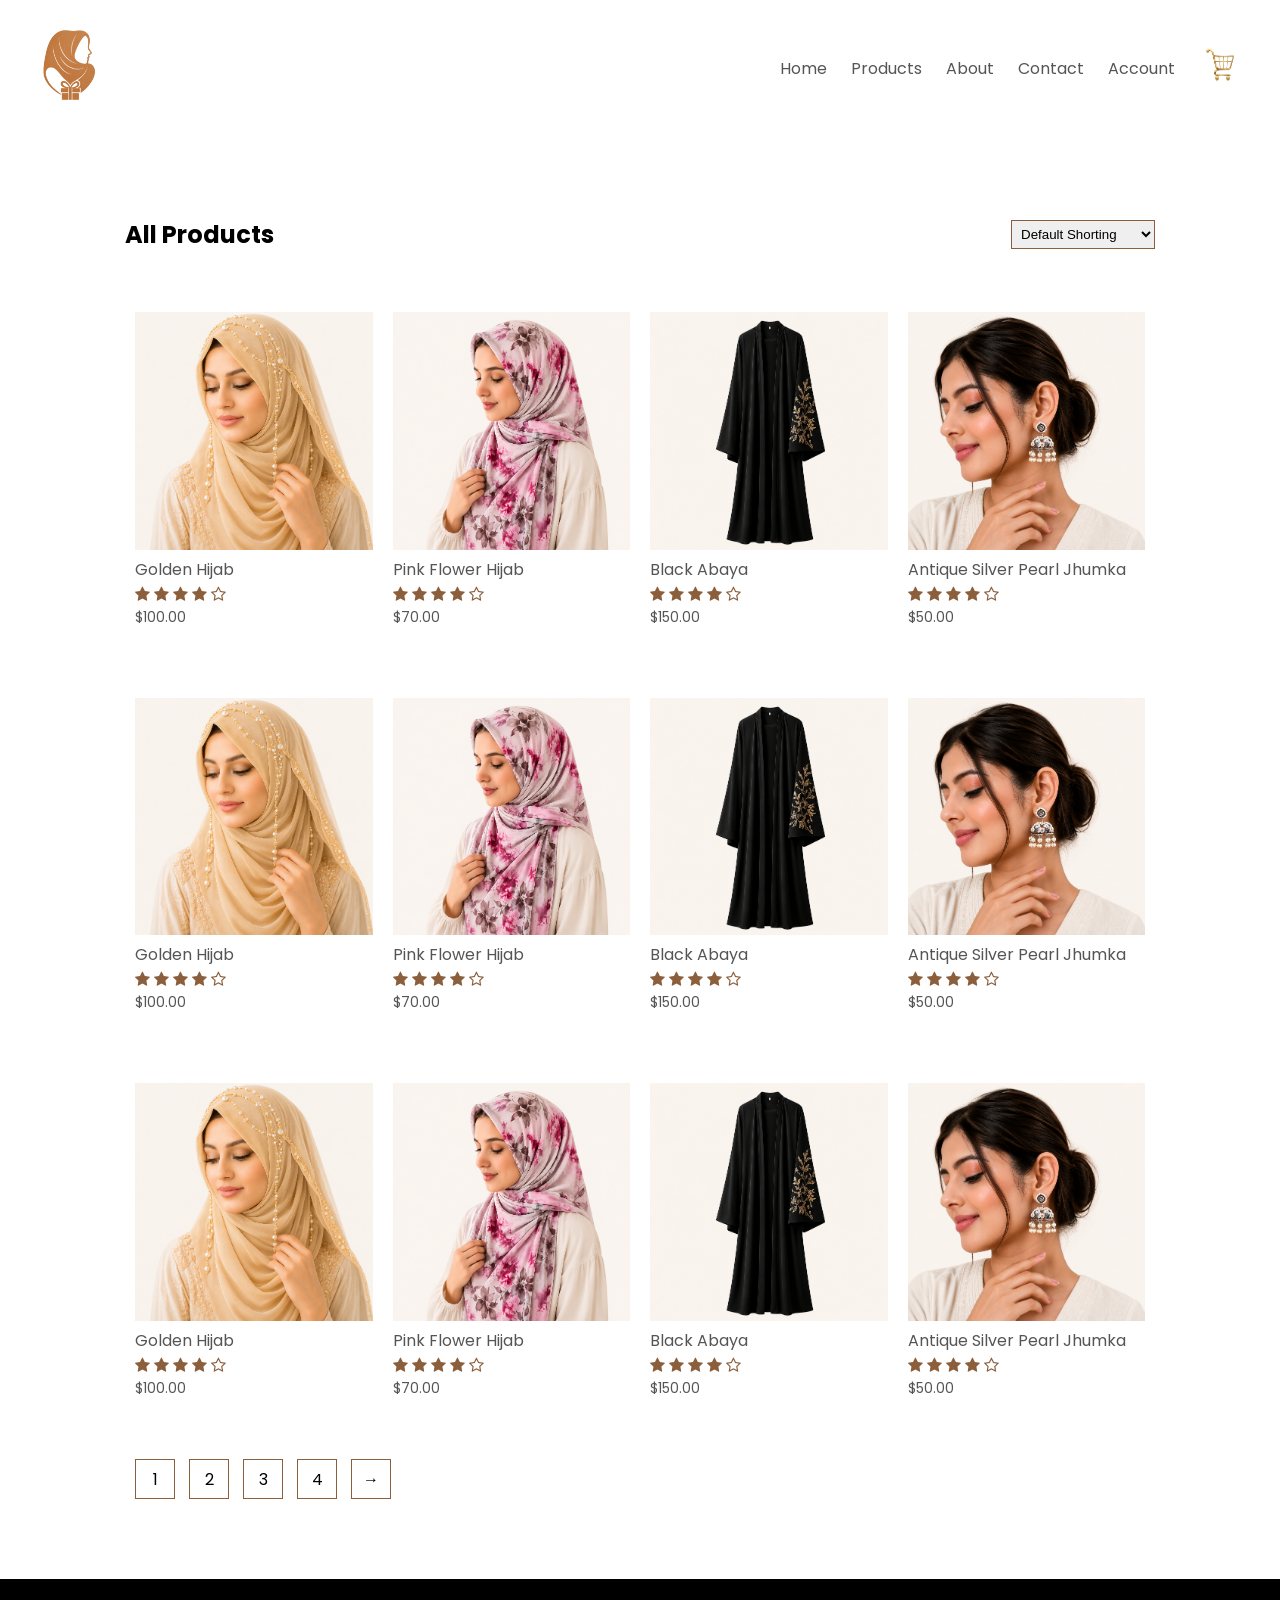
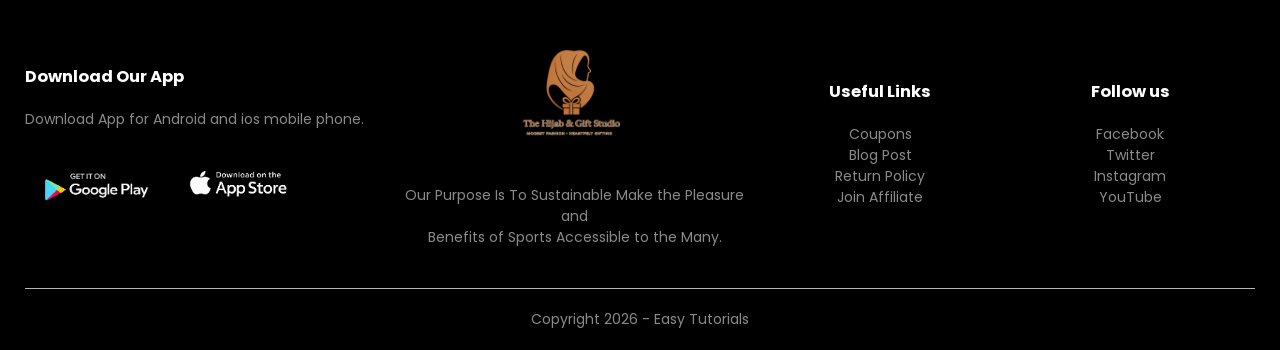
<file: products.html>
<!DOCTYPE html>
<html lang="en">

<head>
    <meta charset="UTF-8">
    <meta name="viewport" content="width=device-width, initial-scale=1.0">
    <title>All Products - The Hijab & Gift Studio</title>
    <link rel="stylesheet" href="style.css">
    <link rel="preconnect" href="https://fonts.googleapis.com">
    <link rel="preconnect" href="https://fonts.gstatic.com" crossorigin>
    <link href="https://fonts.googleapis.com/css2?family=Poppins:wght@300;400;500;600;700&display=swap"
        rel="stylesheet">
    <link rel="stylesheet" href="https://stackpath.bootstrapcdn.com/font-awesome/4.7.0/css/font-awesome.min.css">
</head>

<body>
        <div class="container">
            <div class="navbar">
                <div class="logo">
                    <a href="index.html"><img src="TH&GS4.png" width="70px"></a>
                </div>
                <nav>
                    <ul id="MenuItems">
                        <li><a href="index.html">Home</a></li>
                        <li><a href="products.html">Products</a></li>
                        <li><a href="">About</a></li>
                        <li><a href="">Contact</a></li>
                        <li><a href="account.html">Account</a></li>
                    </ul>
                </nav>
                <a href="cart.html"><img src="cart.png" width="50px" height="50px"></a>
                <img src="menu.png" class="menu-icon"
                onclick="menutoggle()">
            </div>

        </div>
    <div class="small-container">



        <div class="row row-2">
            <h2>All Products</h2>
            <select>
                <option >Default Shorting</option>
                <option >Short by price</option>
                <option >Short by popularity</option>
                <option >Short by rating</option>
                <option >Short by sale</option>
            </select>
        </div>
        
        <div class="row">
            <div class="col-4">
                <a href="goldenhijab-details.html"><img src="hijab22.png"></a>
                <a href="goldenhijab-details.html"><h4>Golden Hijab</h4></a>
                <div class="rating">
                    <i class="fa fa-star"></i>
                    <i class="fa fa-star"></i>
                    <i class="fa fa-star"></i>
                    <i class="fa fa-star"></i>
                    <i class="fa fa-star-o"></i>
                </div>
                <p>$100.00</p>
            </div>
            <div class="col-4">
                <a href="pinkhijab-detail.html"><img src="hijab32.png"></a>
                <a href="pinkhijab-detail.html"><h4>Pink Flower Hijab</h4></a>
                <div class="rating">
                    <i class="fa fa-star"></i>
                    <i class="fa fa-star"></i>
                    <i class="fa fa-star"></i>
                    <i class="fa fa-star"></i>
                    <i class="fa fa-star-o"></i>
                </div>
                <p>$70.00</p>
            </div>
            <div class="col-4">
                <a href="abayadetail.html"><img src="abaya11.png"></a>
                <a href="abayadetail.html"><h4>Black Abaya</h4></a>
                <div class="rating">
                    <i class="fa fa-star"></i>
                    <i class="fa fa-star"></i>
                    <i class="fa fa-star"></i>
                    <i class="fa fa-star"></i>
                    <i class="fa fa-star-o"></i>
                </div>
                <p>$150.00</p>
            </div>
            <div class="col-4">
                  <a href="jhumka-detail.html"><img src="jhumka1.png"></a>
                <a href="jhumka-detail.html"><h4>Antique Silver Pearl Jhumka</h4></a>
                <div class="rating">
                    <i class="fa fa-star"></i>
                    <i class="fa fa-star"></i>
                    <i class="fa fa-star"></i>
                    <i class="fa fa-star"></i>
                    <i class="fa fa-star-o"></i>
                </div>
                <p>$50.00</p>
            </div>
            <div class="col-4">
               <a href="goldenhijab-details.html"><img src="hijab22.png"></a>
               <a href="goldenhijab-details.html"><h4>Golden Hijab</h4></a>
                <div class="rating">
                    <i class="fa fa-star"></i>
                    <i class="fa fa-star"></i>
                    <i class="fa fa-star"></i>
                    <i class="fa fa-star"></i>
                    <i class="fa fa-star-o"></i>
                </div>
                <p>$100.00</p>
            </div>
            <div class="col-4">
                <a href="pinkhijab-detail.html"><img src="hijab32.png"></a>
                <a href="pinkhijab-detail.html"><h4>Pink Flower Hijab</h4></a>
                <div class="rating">
                    <i class="fa fa-star"></i>
                    <i class="fa fa-star"></i>
                    <i class="fa fa-star"></i>
                    <i class="fa fa-star"></i>
                    <i class="fa fa-star-o"></i>
                </div>
                <p>$70.00</p>
            </div>
            <div class="col-4">
                <a href="abayadetail.html"><img src="abaya11.png"></a>
                <a href="abayadetail.html"><h4>Black Abaya</h4></a>
                <div class="rating">
                    <i class="fa fa-star"></i>
                    <i class="fa fa-star"></i>
                    <i class="fa fa-star"></i>
                    <i class="fa fa-star"></i>
                    <i class="fa fa-star-o"></i>
                </div>
                <p>$150.00</p>
            </div>
            <div class="col-4">
                <a href="jhumka-detail.html"><img src="jhumka1.png"></a>
                <a href="jhumka-detail.html"><h4>Antique Silver Pearl Jhumka</h4></a>
                <div class="rating">
                    <i class="fa fa-star"></i>
                    <i class="fa fa-star"></i>
                    <i class="fa fa-star"></i>
                    <i class="fa fa-star"></i>
                    <i class="fa fa-star-o"></i>
                </div>
                <p>$50.00</p>
            </div>
            <div class="col-4">
                <a href="goldenhijab-details.html"><img src="hijab22.png"></a>
                <a href="goldenhijab-details.html"><h4>Golden Hijab</h4></a>
                <div class="rating">
                    <i class="fa fa-star"></i>
                    <i class="fa fa-star"></i>
                    <i class="fa fa-star"></i>
                    <i class="fa fa-star"></i>
                    <i class="fa fa-star-o"></i>
                </div>
                <p>$100.00</p>
            </div>
            <div class="col-4">
                <a href="pinkhijab-detail.html"><img src="hijab32.png"></a>
                <a href="pinkhijab-detail.html"><h4>Pink Flower Hijab</h4></a>
                <div class="rating">
                    <i class="fa fa-star"></i>
                    <i class="fa fa-star"></i>
                    <i class="fa fa-star"></i>
                    <i class="fa fa-star"></i>
                    <i class="fa fa-star-o"></i>
                </div>
                <p>$70.00</p>
            </div>
            <div class="col-4">
                <a href="abayadetail.html"><img src="abaya11.png"></a>
                <a href="abayadetail.html"><h4>Black Abaya</h4></a>
                <div class="rating">
                    <i class="fa fa-star"></i>
                    <i class="fa fa-star"></i>
                    <i class="fa fa-star"></i>
                    <i class="fa fa-star"></i>
                    <i class="fa fa-star-o"></i>
                </div>
                <p>$150.00</p>
            </div>
            <div class="col-4">
                  <a href="jhumka-detail.html"><img src="jhumka1.png"></a>
                <a href="jhumka-detail.html"><h4>Antique Silver Pearl Jhumka</h4></a>
                <div class="rating">
                    <i class="fa fa-star"></i>
                    <i class="fa fa-star"></i>
                    <i class="fa fa-star"></i>
                    <i class="fa fa-star"></i>
                    <i class="fa fa-star-o"></i>
                </div>
                <p>$50.00</p>
            </div>
        </div> 
        <div class="page-btn">
            <span>1</span>
            <span>2</span>
            <span>3</span>
            <span>4</span>
            <span>&#8594;</span>
        </div>
    </div>
  
    <!-- -------footer------- -->
    <div class="footer">
        <div class="container">
            <div class="row">
                <div class="footer-col-1">
                    <h3>Download Our App</h3>
                    <p>Download App for Android and ios mobile phone.</p>
                    <div class="app-logo">
                        <img src="l1.png">
                        <img src="l2.png">
                    </div>
                </div>
                <div class="footer-col-2">
                    <img src="TH&GS2.png">
                    <p>Our Purpose Is To Sustainable Make the Pleasure and <br>Benefits of Sports Accessible to the
                        Many.</p>
                </div>
                <div class="footer-col-3">
                    <h3>Useful Links</h3>
                    <ul>
                        <li>Coupons</li>
                        <li>Blog Post</li>
                        <li>Return Policy</li>
                        <li>Join Affiliate</li>
                    </ul>
                </div>
                <div class="footer-col-4">
                    <h3>Follow us</h3>
                    <ul>
                        <li>Facebook</li>
                        <li>Twitter</li>
                        <li>Instagram</li>
                        <li>YouTube</li>
                    </ul>
                </div>
            </div>
            <hr>
            <p class="copyright">Copyright 2026 - Easy Tutorials</p>
        </div>
    </div>


    <!-- -------js for toggle menu -------  -->
     <script>
        var MenuItems = document.getElementById("MenuItems");
        MenuItems.style.maxHeight = "0px";
        function menutoggle(){
            if(MenuItems.style.maxHeight == "0px"){
                MenuItems.style.maxHeight = "200px";
                
            }
            else{
                MenuItems.style.maxHeight = "0px";

            }
        }
     </script>
</body>

</html>
</file>
<file: style.css>
*{
    margin: 0;
    padding: 0;
    box-sizing: border-box;
}
body{
     font-family: "Poppins", sans-serif;
}

.navbar{
    display: flex;
    align-items: center;
    padding: 10px;
    padding-top: 30px;

    
}
nav{
    flex: 1;
    text-align: right;
  
}

nav ul{
        display: inline-block;
        list-style-type: none;
    }
nav ul li{
        display: inline-block;
        margin-right: 20px;
    }

a{
    text-decoration: none;
    color: #555;
}
p{
    color: #555;
}
.container{
    max-width: 1300px;
    margin: auto;
    padding-left: 25px;
    padding-right: 25px;
    
}
.row{
    display: flex;
    align-items: center;
    flex-wrap: wrap;
    justify-content: space-around;
    /* padding: 10px; */
}
.col-2{
    
    flex-basis: 50%;
    min-width: 300px;
   /* padding-top: 10px; */
}
.col-2 img{
    max-width: 100%;
    /* padding-top: 20px; */
}
.col-2 h1{
    font-size: 50px;
    line-height: 60px;
    margin: 25px 0;

}
.btn{
    display: inline-block;
    background: #C6865C;
    color: #fff;
    padding: 8px 30px;
    margin: 30px 0;
    border-radius: 30px;
    transition: background 0.5s;
}
.btn:hover{
    background: #8B5E3C;
}
.header{
    background: radial-gradient(#fff,   #fbe8d0);
}
.header .row{
    margin-top: 0px;
}
.categories{
    margin: 70px 0;
}
.col-3{
    flex-basis: 30%;
    min-width: 250px;
    margin-bottom: 30px;
    padding-left: 25px;
    padding-right: 25px;
}
.col-3 img{
    width: 100%;
}
.small-container{
    max-width: 1080px;
    margin: auto;
    padding-left: 25px;
    padding-right: 25px;
}
.col-4{
    flex-basis: 25%;
    padding: 10px;
    min-width: 200px;
    margin-bottom: 50px;
    transition: transform 0.5s;
}
.col-4 img{
    width: 100%;
}
.title{
    text-align: center;
    margin: 0 auto 80px;
    position: relative;
    line-height: 60px;
    color: #555;
}
.title::after{
    content: '';
    background: #8B5E3C;
    width: 80px;
    height: 5px;
    border-radius: 5px;
    position: absolute;
    bottom: 0;
    left: 50%;
    transform: translateX(-50%);
}
h4{
    color: #555;
    font-weight: normal;
}
.col-4 p{
    font-size: 14px;
}
.rating .fa{
    color: #8B5E3C;
}
.col-4:hover{
    transform: translateY(-5px);
}
/* ------offer----- */
.offer{
    background: radial-gradient(#fff,   #fbe8d0);
    margin-top: 80px;
    padding: 30px 0;
}
.col-2 .offer-img{
    padding: 50px;
}
small{
    color: #555;
}

/* -----testimonial----- */
.testimonial{
    padding-top: 100px;
}
.testimonial .col-3{
    text-align: center;
    padding: 40px 20px;
    box-shadow: 0 0 20px 0px rgba(0, 0, 0, 0.1);
    cursor: pointer;
    transition: transform 0.5s;
}
.testimonial .col-3 img{
    width: 50px;
    margin-top: 20px;
    border-radius: 50%;
}
.testimonial .col-3:hover{
    transform: translateY(-10px);
}
.fa.fa-quote-left{
    font-size: 34px;
    color: #8B5E3C;
}
.col-3 p{
    font-size: 12px;
    margin: 12px 0;
    color: #777;
}
.testimonial .col-3 h3{
    font-weight: 600;
    color: #555;
    font-size: 16px;
}

/* ------footer----- */

.footer{
    background: #000;
    color: #8a8a8a;
    font-size: 14px;
    padding: 60px 0 20px;
}
.footer p{
    color: #8a8a8a;
}
.footer h3{
    color: #fff;
    margin-bottom: 20px;
}
.footer-col-1, .footer-col-2, .footer-col-3, .footer-col-4{
    min-width: 250px;
    margin-bottom: 20px;
}
.footer-col-1{
    flex-basis: 30%;
}
.footer-col-2{
    flex: 1;
    text-align: center;
}
.footer-col-2 img{
    width: 180px;
    margin-bottom: 20px;
}
.footer-col-3, .footer-col-4{
    flex-basis: 12%;
    text-align: center;
}
ul{
    list-style-type: none;
}
.app-logo{
    margin-top: 20px;
}
.app-logo img{
    width: 140px;
}
.footer hr{
    border: none;
    background: #b5b5b5;
    height: 1px;
    margin: 20px 0;
}
.copyright{
    text-align: center;
}
.menu-icon{
    width: 50px;
    height: 50px;
    margin-left: 20px;
    display: none;
}


/* -----media query for menu --------- */
@media only screen and (max-width: 800px){
    nav ul{
        position: absolute;
        top: 105px;
        left: 0;
        background: #333;
        width: 100%;
        overflow: hidden;
        transition: max-height 0.5s;
    }
    nav ul li{
        display: block;
        margin-right: 50px;
        margin-top: 10px;
        margin-bottom: 10px;
    }
    nav ul li a{
        color: #fff;
    }
    .menu-icon{
        display: block;
        cursor: pointer;
    }
}


/* --------All Products-------- */

.row-2{
    justify-content: space-between;
    margin: 100px auto 50px ;
}
select{
    border: 1px solid #8B5E3C;
    padding: 5px;
}
select:focus{
    outline: none;
}
.page-btn{
    margin: 0 auto 80px;
}
.page-btn span{
    display: inline-block;
    border: 1px solid #8B5E3C;
    margin-left: 10px;
    width: 40px;
    height: 40px;
    text-align: center;
    line-height: 40px;
    cursor: pointer;
}
.page-btn span:hover{
    background: #8B5E3C;
    color: #fff;
}

/* ---------- single product details --------- */
.single-product{
    margin-top: 80px;
}
.single-product .col-2 img{
    padding: 0;
}
.single-product .col-2{
    padding: 20px;
}
.single-product h4{
    margin: 20px 0;
    font-size: 22px;
    font-weight: bold;
}
.single-product select{
    display: block;
    padding: 10px;
    margin-top: 20px;
}
.single-product input{
    width: 50px;
    height: 40px;
    padding-left: 10px;
    font-size: 20px;
    margin-right: 10px;
    border: 1px solid #8B5E3C;
}
input:focus{
    outline: none;
}
.single-product .fa{
    color: #8B5E3C;
    margin-left: 10px;
}
.small-img-row{
    display: flex;
    justify-content: space-between;
}
.small-img-col{
    flex-basis: 24%;
    cursor: pointer;
}


/* --------- cart items ----------  */

.cart-page{
    margin: 80px auto;
}
table{
    width: 100%;
    border-collapse: collapse;
}
.cart-info{
    display: flex;
    flex-wrap: wrap;
}
th{
    text-align: left;
    padding: 5px;
    color: #fff;
    background: #8B5E3C;
    font-weight: normal;
}
td{
    padding: 10px 5px;
}
td input{
    width: 40px;
    height: 30px;
    padding: 5px;

}
td a{
    color: #8B5E3C;
    font-size: 12px;
}
td img{
    width: 80px;
    height: 80px;
    margin-right: 10px;
}
.total-price{
    display: flex;
    justify-content: flex-end;
}
.total-price table{
    border-top: 3px solid #8B5E3C;
    width: 100%;
    max-width: 380px;
}
td:last-child{
    text-align: right;
}
th:last-child{
    text-align: right;
}



/* --------- account page --------  */



.account-page{
    padding: 50px 0;
    background: radial-gradient(#fff,   #fbe8d0);
}
.form-container{
    background: #fff;
    width: 300px;
    height: 400px;
    position: relative;
    text-align: center;
    padding: 20px 0;
    margin: auto;
    box-shadow: 0 0 20px 0px rgba(0, 0, 0, 0.1);
    overflow: hidden;
}
.form-container span{
    font-weight: bold;
    padding: 0 10px;
    color: #555;
    cursor: pointer;
    width: 100px;
    display: inline-block;
}
.form-btn{
    display: inline-block;
}
.form-container form{
    max-width: 300px;
    padding: 0 20px;
    position: absolute;
    top: 130px;
    transition: transform 1s;
}
form input{
    width: 100%;
    height: 30px;
    margin: 10px 0;
    padding: 0 10px;
    border: 1px solid #ccc;
}
form .btn{
    width: 100%;
    border: none;
    cursor: pointer;
    margin: 10px 0;
}
form .btn:hover{
    outline: none;
}
#LoginForm{
    left: -300px;

}
#RegForm{
    left: 0;
}
form a{
    font-size: 12px;
}

#Indicator{
    width: 100px;
    border: none;
    background: #8B5E3C;
    height: 3px;
    margin-top: 8px;
    transform: translateX(100px);
    transition: transform 1s;
}









/* media query for less than 600 screen size */
@media only screen and (max-width: 600px){
    .row{
        text-align: center;
    }
    .col-2, .col-3, .col-4{
        flex-basis: 100%;
    }
    .single-product .row{
        text-align: left;
    }
    .single-product .col-2{
        padding: 20px 0;
    }
    .single-product h1{
        font-size: 26px;
        line-height: 32px;
    }
    .cart-info p{
        display: none;

    }
}
</file>
